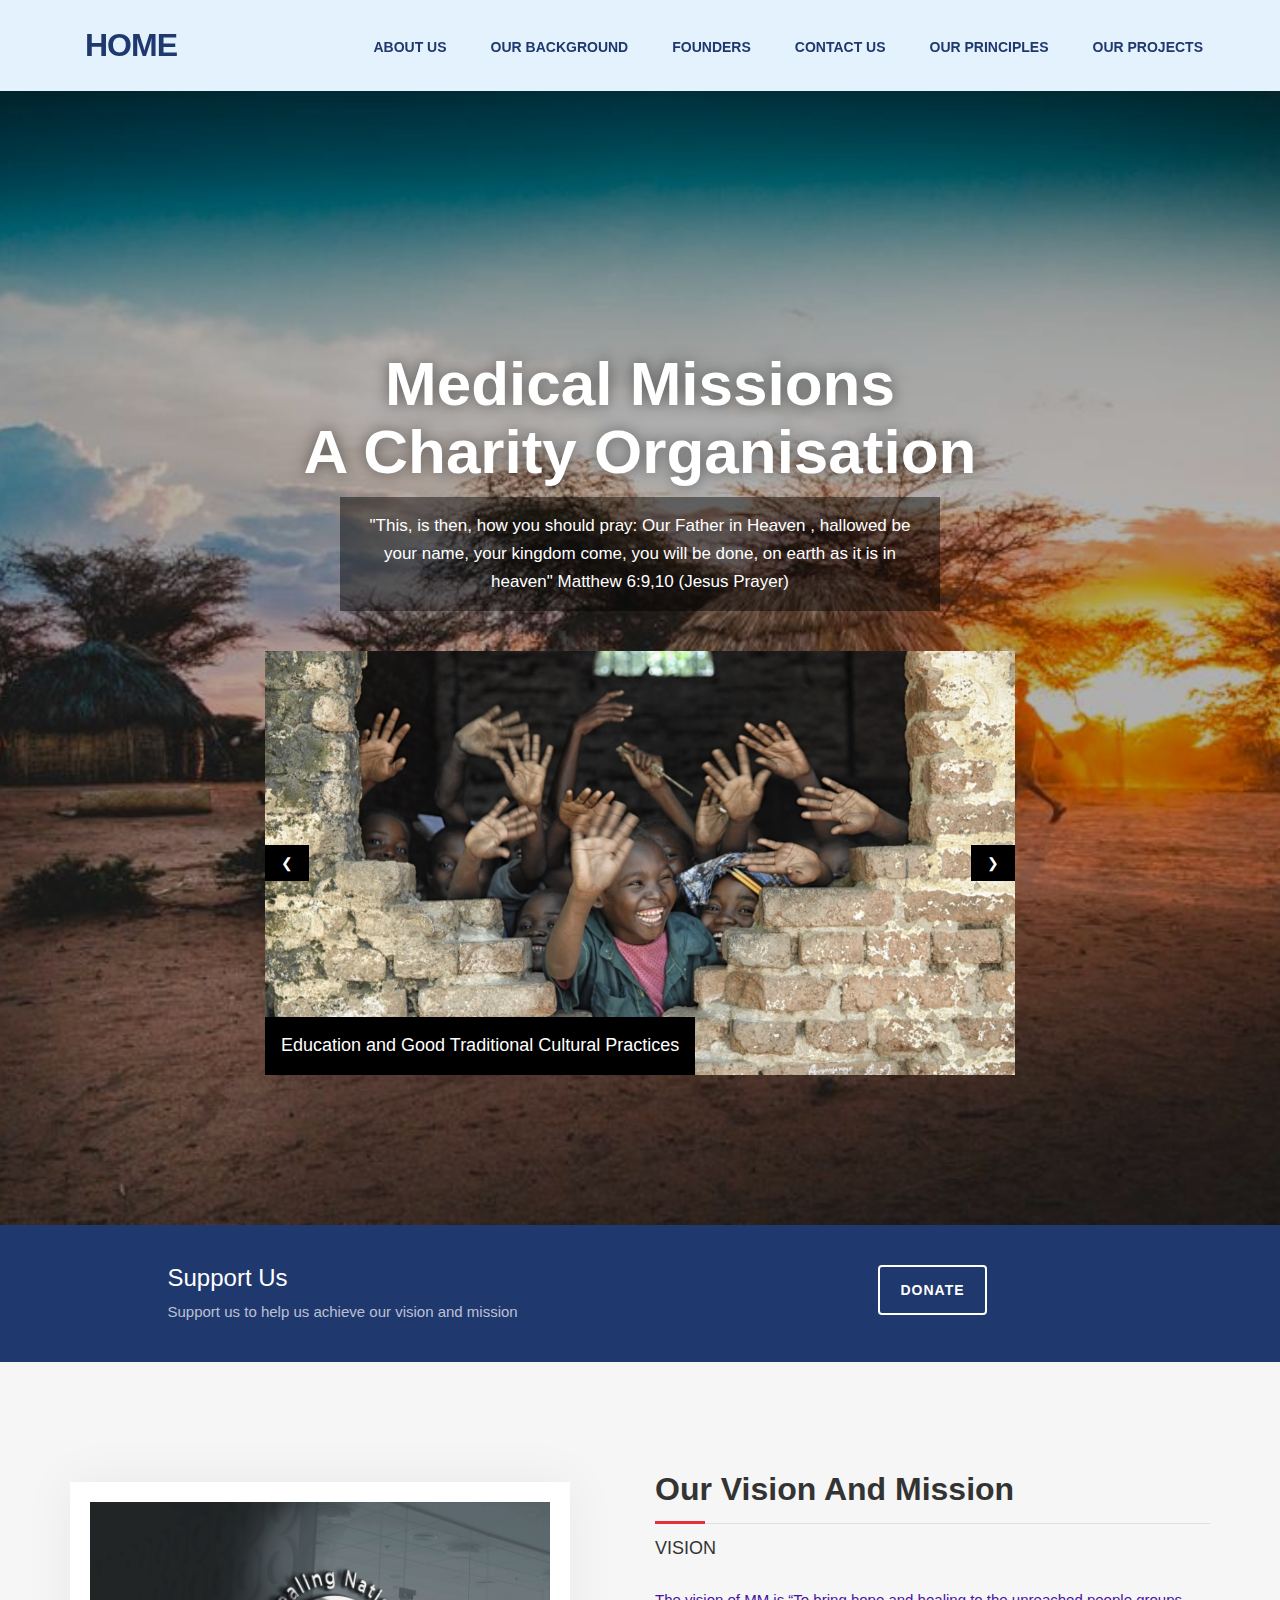
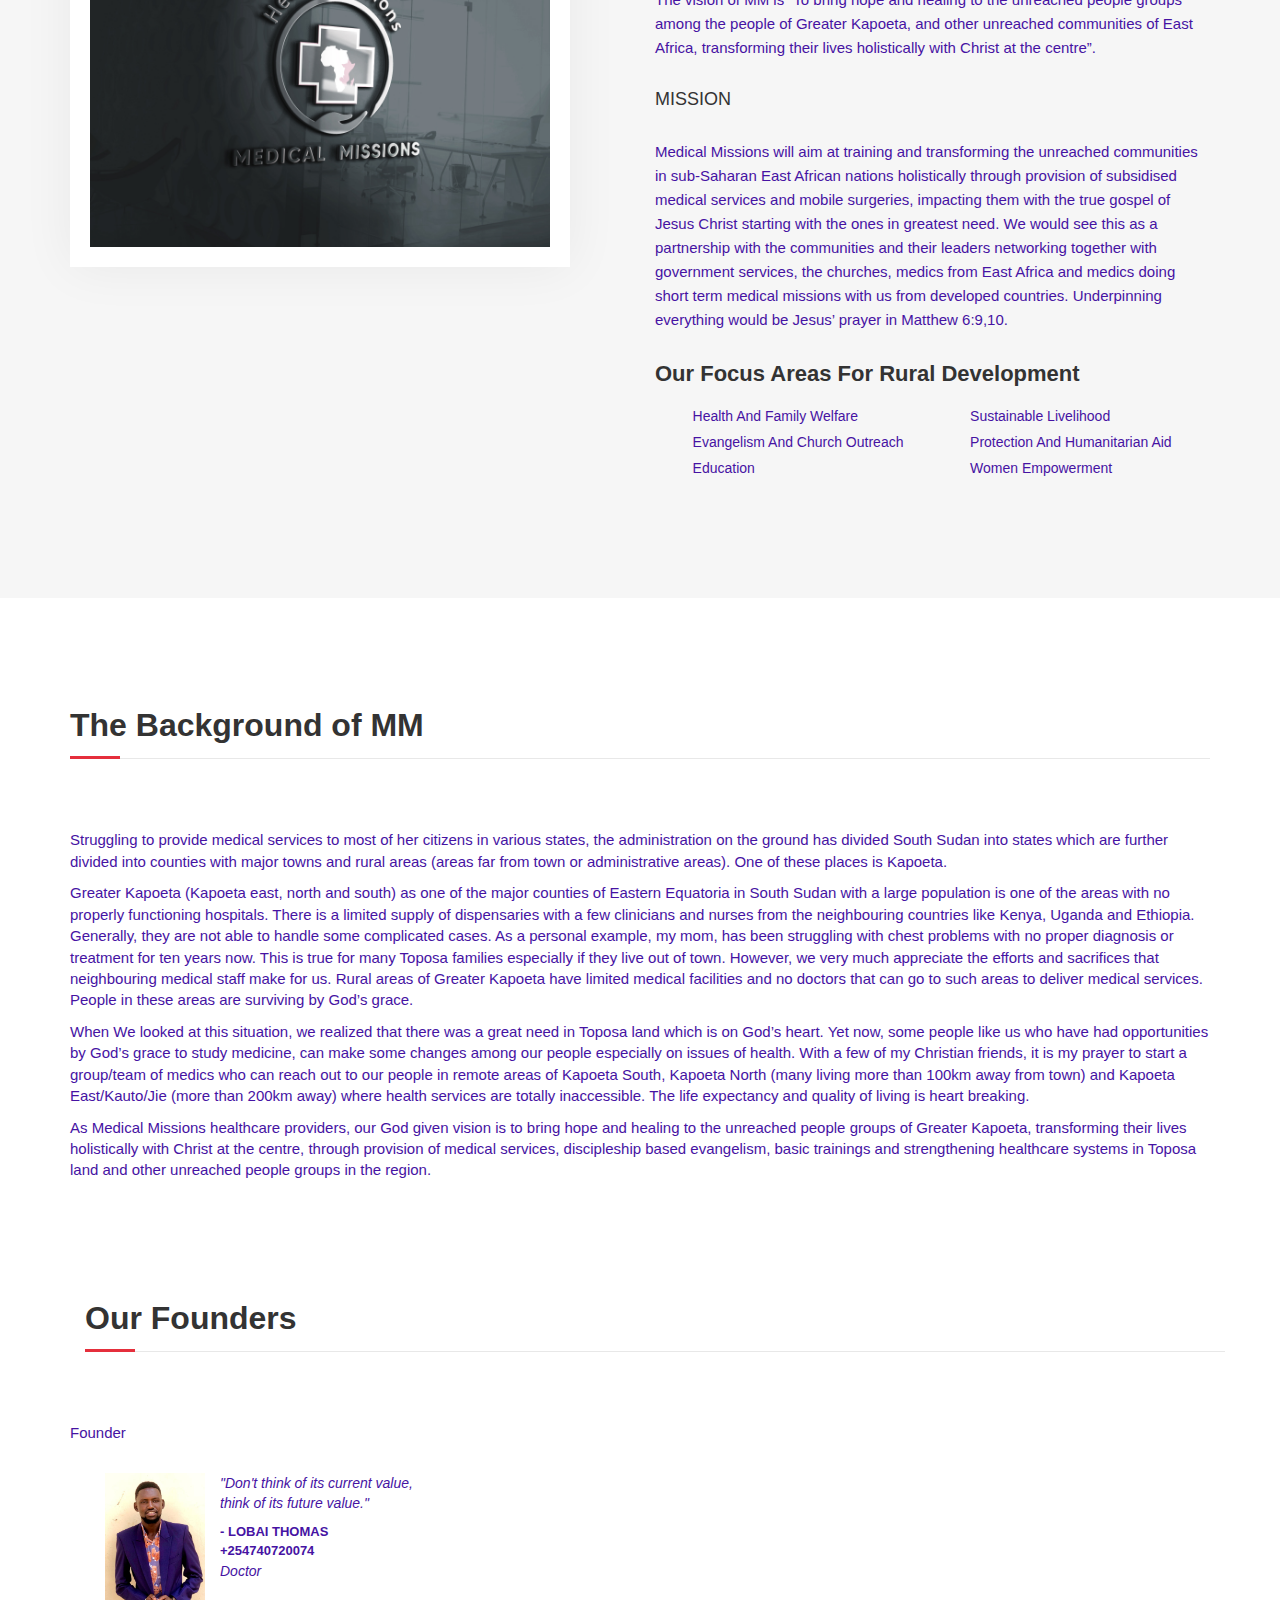
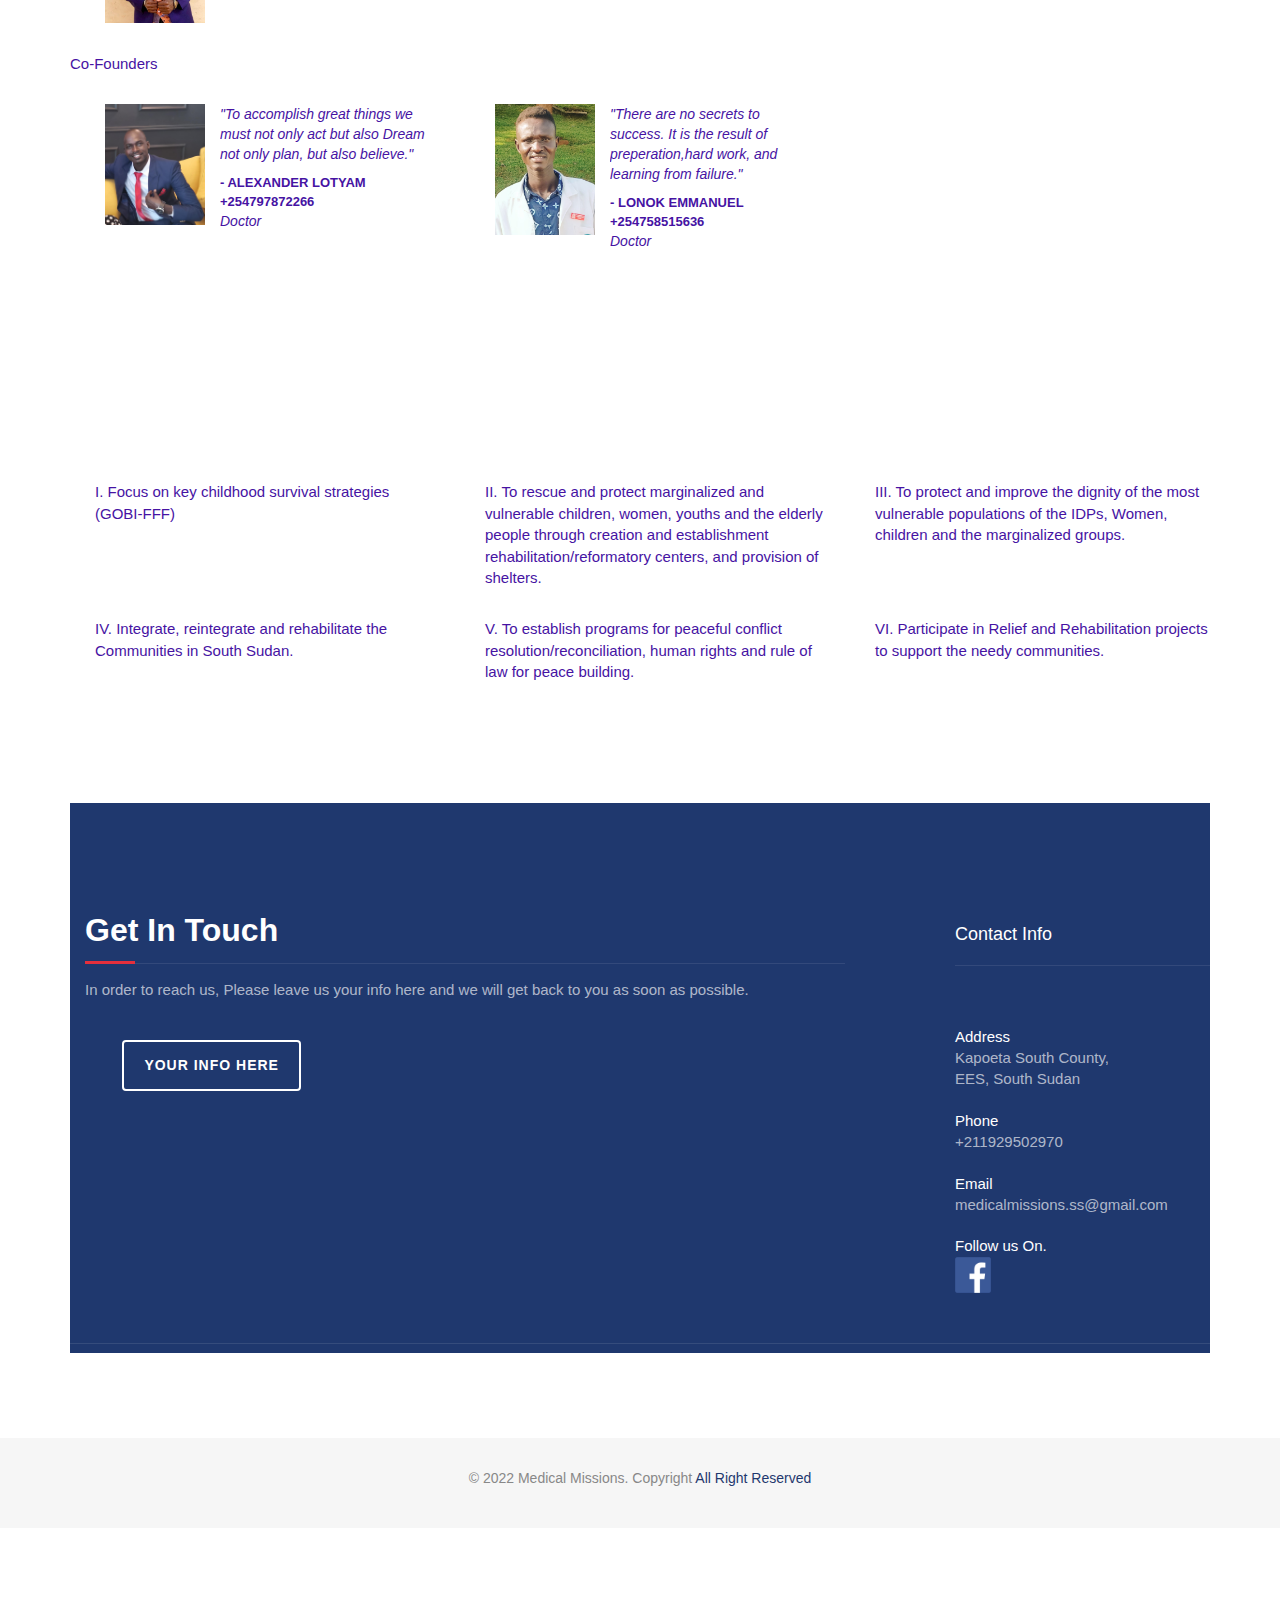
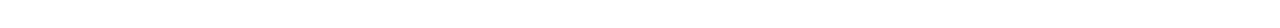
<file: index.html>
<!DOCTYPE html>
<html lang="en">
<head>
<meta charset="utf-8">
<meta name="viewport" content="width=device-width, initial-scale=1">
<link rel="stylesheet" href="https://www.w3schools.com/w3css/4/w3.css">
<title>Medical Missions</title>
<meta name="description" content="">
<meta name="author" content="">


<link rel="stylesheet" type="text/css"  href="css/bootstrap.css">
<link rel="stylesheet" type="text/css" href="css/style.css">

</head>
<body id="page-top" data-spy="scroll" data-target=".navbar-fixed-top">

<!-- Beginning of navbar Section -->
<nav id="menu" style="background-color: #e3f2fd;" class="navbar navbar-default navbar-fixed-top">
  <div class="container">

    <div class="navbar-header">
      <button type="button" class="navbar-toggle collapsed" data-toggle="collapse" data-target="#bs-example-navbar-collapse-1">
        <span class="sr-only">Toggle navigation</span>
         <span class="icon-bar"></span>
          <span class="icon-bar"></span>
           <span class="icon-bar"></span>
          </button>
            <a class="navbar-brand" href="#">


            </a>
      <a class="navbar-brand page-scroll" href="#page-top">Home
        </a>
    </div>

    <div class="collapse navbar-collapse" id="bs-example-navbar-collapse-1">
      <ul class="nav navbar-nav navbar-right">
        <li class="nav-item"><a href="#about" class="page-scroll">About Us</a></li>
        <li class="nav-item"><a href="#services" class="page-scroll">Our Background</a></li>
        <li class="nav-item"><a href="#testimonials" class="page-scroll">Founders</a></li>
        <li class="nav-item"><a href="#contact" class="page-scroll">Contact Us</a></li>
        <li class="nav-item"><a href="principles.html" class="page-scroll">Our Principles</a></li>
<li class="nav item-dropdown">
  <a href="#" class="page-scroll dropdown-toggle" data-toggle="dropdown">Our Projects</a>
  <ul class="dropdown-menu">
    <a href="health.html" class="dropdown-item">Health</a>
      <a href="education.html" class="dropdown-item">Education</a>
        <a href="evangelism.html" class="dropdown-item">Evangelism</a>
          <a href="agriculture.html" class="dropdown-item">Agriculture</a>
              <a href="humanitarian.html" class="dropdown-item">Humanitarian Aid</a>
                <a href="other.html" class="dropdown-item">Other Auxilary</a>


  </ul>


</li>
      </ul>
    </div>

  </div>
</nav>

<!-- end of navbar Section -->



<!-- Header -->
<header id="header">
  <div class="intro">
    <div class="overlay">
      <div class="container">
        <div class="row">
          <div class="col-md-8 col-md-offset-2 intro-text">




            <style>
            .mySlides {display:none;}
            </style>
            <body>

            <div class="w3-container">
              <h1>Medical Missions<br>
                A Charity Organisation</h1>
              <p>"This, is then, how you should pray: Our Father in Heaven , hallowed be your name, your kingdom come, you will be done, on earth as it is in heaven"  Matthew 6:9,10 (Jesus Prayer)</p>

            </div>

            <div class="w3-content w3-display-container">

            <div class="w3-display-container mySlides">
              <a href="education.html">  <img src="img/school.jpg" style="width:100%" height="100%"></a>
              <div class="w3-display-bottomleft w3-large w3-container w3-padding-16 w3-black">
                Education and Good Traditional Cultural Practices
              </div>
            </div>

            <div class="w3-display-container mySlides">
              <a href="health.html">  <img src="img/teaching.jpg" style="width:100% " ></a>
              <div class="w3-display-bottomright w3-large w3-container w3-padding-16 w3-black">
              Health And Family Welfare
              </div>
            </div>

            <div class="w3-display-container mySlides">
              <a href="agriculture.html"><img src="img/girls.jpeg" style="width:100%"></a>
              <div class="w3-display-topleft w3-large w3-container w3-padding-16 w3-black">
                Agriculture and Livelihood
              </div>
            </div>

            <div class="w3-display-container mySlides">
              <a href="humanitarian.html"><img src="img/jie.jpeg" style="width:100%"></a>
              <div class="w3-display-middle w3-large w3-container w3-padding-16 w3-black">
              Protection and Humanitarian Aid
              </div>
            </div>

            <div class="w3-display-container mySlides">
              <a href="evangelism.html"><img src="img/church.jpg" style="width:100%"></a>
              <div class="w3-display-middle w3-large w3-container w3-padding-16 w3-black">
              Evangelism and Church Outreach
              </div>
            </div>

            <div class="w3-display-container mySlides">
              <a href="other.html"><img src="img/hospital.jpg" style="width:100%"></a>
              <div class="w3-display-topright w3-large w3-container w3-padding-16 w3-black">
                Other Auxilary objectives
              </div>
            </div>

            <button class="w3-button w3-display-left w3-black" onclick="plusDivs(-1)">&#10094;</button>
            <button class="w3-button w3-display-right w3-black" onclick="plusDivs(1)">&#10095;</button>

            </div>

            <script>
            var slideIndex = 1;
            showDivs(slideIndex);

            function plusDivs(n) {
              showDivs(slideIndex += n);
            }

            function showDivs(n) {
              var i;
              var x = document.getElementsByClassName("mySlides");
              if (n > x.length) {slideIndex = 1}
              if (n < 1) {slideIndex = x.length}
              for (i = 0; i < x.length; i++) {
                 x[i].style.display = "none";
              }
              x[slideIndex-1].style.display = "block";
            }
            </script>
  </div>

        </div>

      </div>
    </div>
  </div>
</header>
<!-- Get Touch Section -->
<div id="get-touch">
  <div class="container">
    <div class="row">
      <div class="col-xs-12 col-md-6 col-md-offset-1">
        <h3>Support Us</h3>
        <p>Support us to help us achieve our vision and mission</p>
      </div>

      <!-- donation section empty for now -->
      <div class="col-xs-12 col-md-4 text-center"><a href="donation.html" class="btn btn-custom btn-lg page-scroll">
        Donate</a></div>
    </div>
  </div>
</div>

<!-- Projects Section -->
<div id="projects">
  <div class="container">
    <a href="medics/mmissions.html"></a>

  </div>

</div>


<!-- About us Section -->
<div id="about">
  <div class="container">
    <div class="row">
      <div class="col-xs-12 col-md-6"> <img src="img/mm-logo.jpg" class="img-responsive" alt=""> </div>
      <div class="col-xs-12 col-md-6">
        <div class="about-text">
          <h2>Our Vision And Mission</h2>
          <h4>VISION</h4>
          <p>The vision of MM is “To bring hope and healing to the unreached people groups among the people of Greater Kapoeta, and other unreached communities of East Africa, transforming their lives holistically with Christ at the centre”.</p>
          <h4>MISSION</h4>
          <p>Medical Missions will aim at training and transforming the unreached communities in sub-Saharan East African nations holistically through provision of subsidised medical services and mobile surgeries, impacting them with the true gospel of Jesus Christ starting with the ones in greatest need. We would see this as a partnership with the communities and their leaders networking together with government services, the churches, medics from East Africa and medics doing short term medical missions with us from developed countries. Underpinning everything would be Jesus’ prayer in Matthew 6:9,10.</p>
          <h3>Our Focus Areas For Rural Development</h3>
          <div class="list-style">
            <div class="col-lg-6 col-sm-6 col-xs-12">
              <ul>
                <li>Health And Family Welfare</li>
                <li>Evangelism And Church Outreach</li>
                <li>Education</li>

              </ul>
            </div>
            <div class="col-lg-6 col-sm-6 col-xs-12">
              <ul>
                <li>Sustainable Livelihood</li>
                <li>Protection And Humanitarian Aid</li>
                <li>Women Empowerment</li>
              </ul>
            </div>
          </div>
        </div>
      </div>
    </div>
  </div>
</div>
<!-- Our background Section -->
<div id="services">
  <div class="container">
    <div class="section-title">
      <h2>The Background of MM</h2>
    </div>
  <p>Struggling to provide medical services to most of her citizens in various states, the administration on the ground has divided South Sudan into states which are further divided into counties with major towns and rural areas (areas far from town or administrative areas). One of these places is Kapoeta.​</p>
  <p>Greater Kapoeta (Kapoeta east, north and south) as one of the major counties of Eastern Equatoria in South Sudan with a large population is one of the areas with no properly functioning hospitals. There is a limited supply of dispensaries with a few clinicians and nurses from the neighbouring countries like Kenya, Uganda and Ethiopia. Generally, they are not able to handle some complicated cases. As a personal example, my mom, has been struggling with chest problems with no proper diagnosis or treatment for ten years now. This is true for many Toposa families especially if they live out of town. However, we very much appreciate the efforts and sacrifices that neighbouring medical staff make for us. Rural areas of Greater Kapoeta have limited medical facilities and no doctors that can go to such areas to deliver medical services. People in these areas are surviving by God’s grace.</p>
  <p>When We looked at this situation, we realized that there was a great need in Toposa land which is on God’s heart. Yet now, some people like us who have had opportunities by God’s grace to study medicine, can make some changes among our people especially on issues of health. With a few of my Christian friends, it is my prayer to start a group/team of medics who can reach out to our people in remote areas of Kapoeta South, Kapoeta North (many living more than 100km away from town) and Kapoeta East/Kauto/Jie (more than 200km away) where health services are totally inaccessible. The life expectancy and quality of living is heart breaking.</p>
<p>As Medical Missions healthcare providers, our God given vision is to bring hope and healing to the unreached people groups of Greater Kapoeta, transforming their lives holistically with Christ at the centre, through provision of medical services, discipleship based evangelism, basic trainings and strengthening healthcare systems in Toposa land and other unreached people groups in the region.</p>


<!-- Founders Section -->
<div id="testimonials">
  <div class="container">
    <div class="section-title">
      <h2>Our Founders</h2>
    </div>
    <div class="row">
      <p>Founder</p>
      <div class="col-md-4">
        <div class="testimonial">
          <div class="testimonial-image"> <img src="img/founders/colado.jpeg" alt=""> </div>
          <div class="testimonial-content">
            <p>"Don't think of its current value, think of its future value."</p>
            <div class="testimonial-meta"> - Lobai Thomas +254740720074 </div>
            <p>Doctor</p>
          </div>
        </div>
      </div>



      <div class="row"> </div>
        <p></p> <br>
      <p>Co-Founders</p>

      <div class="col-md-4">
        <div class="testimonial">
          <div class="testimonial-image"> <img src="img/founders/lotyam.jpeg" alt=""> </div>
          <div class="testimonial-content">
            <p>"To accomplish great things we must not only act but also Dream not only plan,
               but also believe."</p>
            <div class="testimonial-meta"> - Alexander Lotyam +254797872266 </div>
            <p>Doctor</p>
          </div>
        </div>
      </div>
      <div class="col-md-4">
        <div class="testimonial">
          <div class="testimonial-image"> <img src="img/founders/emma.jpeg" alt=""> </div>
          <div class="testimonial-content">
            <p>"There are no secrets to success. It is the result of preperation,hard work,
               and learning from failure."</p>
            <div class="testimonial-meta"> - Lonok Emmanuel +254758515636</div>
            <p>Doctor</p>
          </div>
        </div>
      </div>

    </div>
  </div>
</div>






<!-- principles of mm Section -->


<div id="services">
  <div class="container">
    <div class="row">
      <div class="col-md-4">

        <div class="service-desc">
          <p>I. Focus on key childhood survival strategies (GOBI-FFF)</p>
          </div>
      </div>
      <div class="col-md-4">

        <div class="service-desc">
          <p>II. To rescue and protect marginalized and vulnerable children, women, youths and the elderly people through creation and establishment rehabilitation/reformatory centers, and provision of shelters.</p>
          </div>
      </div>
      <div class="col-md-4">

        <div class="service-desc">
        <p>III. To protect and improve the dignity of the most vulnerable populations of the IDPs, Women, children and the marginalized groups.</p>
        </div>
      </div>
    </div>
    <div class="row">
      <div class="col-md-4">

        <div class="service-desc">
          <p>IV. Integrate, reintegrate and rehabilitate the Communities in South Sudan.</p>
        </div>
      </div>
      <div class="col-md-4">

        <div class="service-desc">
          <p>V. To establish programs for peaceful conflict resolution/reconciliation, human rights and rule of law for peace building.</p>
        </div>
      </div>
      <div class="col-md-4">

        <div class="service-desc">
          <p>VI. Participate in Relief and Rehabilitation projects to support the needy communities.</p>
        </div>
      </div>
    </div>
  </div>
</div>




<!-- Contact Section -->
<div id="contact">
  <div class="container">
    <div class="col-md-8">
      <div class="row">
        <div class="section-title">
          <h2>Get In Touch</h2>
          <p>In order to reach us, Please leave us your info here and we will get back to you as soon as possible.</p>
          <div class="col-xs-12 col-md-4 text-center"><a href="contact.html" class="btn btn-custom btn-lg page-scroll">
            Your Info Here</a></div>

        </div>
        <form action="https://formspree.io/f/xzboaeog" method="POST" >
          <div class="row">


          </div>



        </form>
      </div>
    </div>
    <div class="col-md-3 col-md-offset-1 contact-info">
      <div class="contact-item">
        <h4>Contact Info</h4>
        <p><span>Address</span>Kapoeta South County,<br>
          EES, South Sudan</p>
      </div>
      <div class="contact-item">
        <p><span>Phone</span> +211929502970</p>
      </div>
      <div class="contact-item">
        <p><span>Email</span> medicalmissions.ss@gmail.com</p>
      </div>
<div class="contact-item">
  <p><span>Follow us On.</span>
    <a class="facebook-img" href="https://www.facebook.com/Medical-Missions-South-Sudan-111675758117480/">
      <img src="img/facebook.png" alt="">
    </a>
    </p>
</div>

      </div>

    </div>
    <div class="col-md-12">
      <div class="row">
        <div class="social">
          <ul>
            <li><a href="#"><i class="fa fa-facebook"></i></a></li>
            <li><a href="#"><i class="fa fa-twitter"></i></a></li>
            <li><a href="#"><i class="fa fa-google-plus"></i></a></li>
            <li><a href="#"><i class="fa fa-youtube"></i></a></li>
          </ul>
        </div>
      </div>
    </div>
  </div>
</div>
<!-- Footer Section -->
<div id="footer">
  <div class="container text-center">
    <p>&copy; 2022 Medical Missions. Copyright <a href="." rel="nofollow">All Right Reserved</a></p>
  </div>
</div>
<script type="text/javascript" src="js/jquery.1.11.1.js"></script>
<script type="text/javascript" src="js/bootstrap.js"></script>
<script type="text/javascript" src="js/SmoothScroll.js"></script>
<script type="text/javascript" src="js/nivo-lightbox.js"></script>
<script type="text/javascript" src="js/jqBootstrapValidation.js"></script>
<script type="text/javascript" src="js/contact_me.js"></script>
<script type="text/javascript" src="js/main.js"></script>
</body>
</html>
</file>
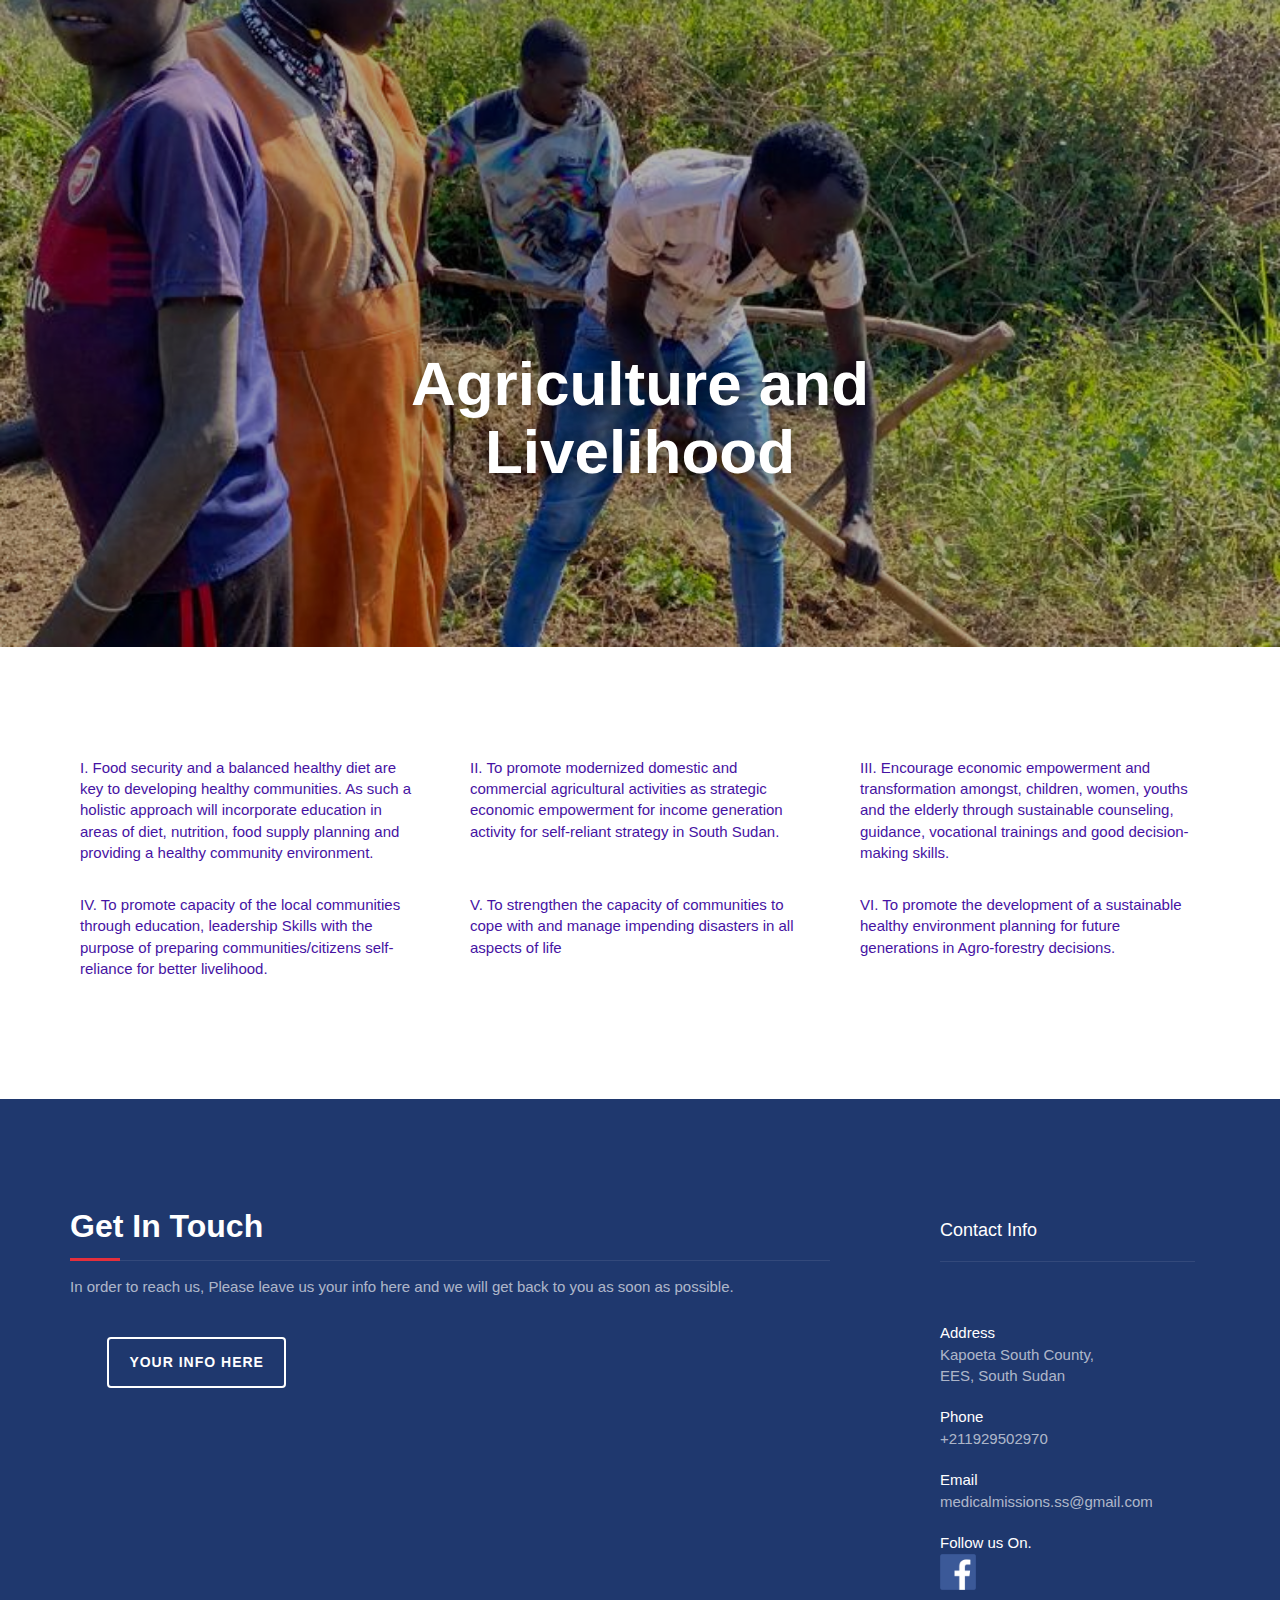
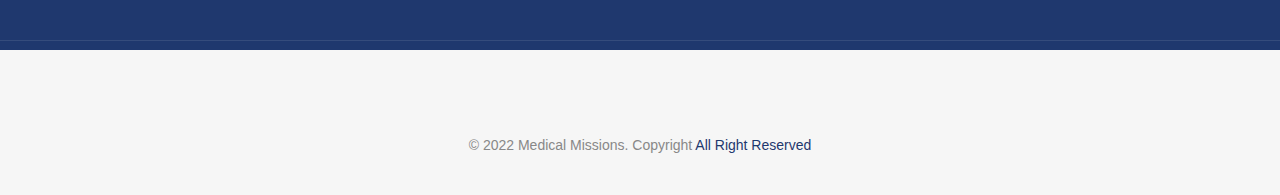
<file: agriculture.html>
<!DOCTYPE html>
<html lang="en">
<head>
<meta charset="utf-8">
<meta name="viewport" content="width=device-width, initial-scale=1">
<link rel="stylesheet" href="https://www.w3schools.com/w3css/4/w3.css">
<title>Medical Missions</title>
<meta name="description" content="">
<meta name="author" content="">


<link rel="stylesheet" type="text/css"  href="css/bootstrap.css">
<link rel="stylesheet" type="text/css" href="css/style.css">

</head>
<body id="page-top" data-spy="scroll" data-target=".navbar-fixed-top">

<!-- Beginning of navbar Section -->

<!-- end of navba Section -->



<!-- Header -->
<header id="header">
  <div class="intro4">
    <div class="overlay">
      <div class="container">
        <div class="row">
          <div class="col-md-8 col-md-offset-2 intro-text">

            <style>
            .mySlides {display:none;}
            </style>
            <body>

            <div class="w3-container">
              <h1>Agriculture and<br>
                Livelihood</h1>
            </div>
        </div>

      </div>
    </div>
  </div>
</header>
<div id="services">
  <div class="container">
    <div class="row">
      <div class="col-md-4">

        <div class="service-desc">
          <p>I. Food security and a balanced healthy diet are key to developing healthy communities. As such a holistic approach will incorporate education in areas of diet, nutrition, food supply planning and providing a healthy community environment.</p>
          </div>
      </div>
      <div class="col-md-4">

        <div class="service-desc">
          <p>II. To promote modernized domestic and commercial agricultural activities as strategic economic empowerment for income generation activity for self-reliant strategy in South Sudan.</p>
          </div>
      </div>
      <div class="col-md-4">

        <div class="service-desc">
        <p>III. Encourage economic empowerment and transformation amongst, children, women, youths and the elderly through sustainable counseling, guidance, vocational trainings and good decision-making skills.</p>
        </div>
      </div>
    </div>
    <div class="row">
      <div class="col-md-4">

        <div class="service-desc">
          <p>IV. To promote capacity of the local communities  through education, leadership Skills with the purpose of preparing communities/citizens self-reliance for better livelihood.</p>
        </div>
      </div>
      <div class="col-md-4">

        <div class="service-desc">
          <p>V. To strengthen the capacity of communities to cope with and manage impending disasters in all aspects of life</p>
        </div>
      </div>
      <div class="col-md-4">

        <div class="service-desc">
          <p>VI. To promote the development of a sustainable healthy environment planning for future generations in Agro-forestry decisions.</p>
        </div>
      </div>
    </div>
  </div>
</div>

<!-- Contact Section -->

<div id="contact">
  <div class="container">
    <div class="col-md-8">
      <div class="row">
        <div class="section-title">
          <h2>Get In Touch</h2>
          <p>In order to reach us, Please leave us your info here and we will get back to you as soon as possible.</p>
          <div class="col-xs-12 col-md-4 text-center"><a href="contact.html" class="btn btn-custom btn-lg page-scroll">
            Your Info Here</a></div>
        </div>
      </div>
    </div>
    <div class="col-md-3 col-md-offset-1 contact-info">
      <div class="contact-item">
        <h4>Contact Info</h4>
        <p><span>Address</span>Kapoeta South County,<br>
          EES, South Sudan</p>
      </div>
      <div class="contact-item">
        <p><span>Phone</span> +211929502970</p>
      </div>
      <div class="contact-item">
        <p><span>Email</span> medicalmissions.ss@gmail.com</p>
      </div>
<div class="contact-item">
  <p><span>Follow us On.</span>
    <a class="facebook-img" href="https://www.facebook.com/Medical-Missions-South-Sudan-111675758117480/">
      <img src="img/facebook.png" alt="">
    </a>
    </p>
</div>
      </div>
    </div>


    <div class="col-md-12">
      <div class="row">
        <div class="social">
          <ul>
            <li><a href="#"><i class="fa fa-facebook"></i></a></li>
            <li><a href="#"><i class="fa fa-twitter"></i></a></li>
            <li><a href="#"><i class="fa fa-google-plus"></i></a></li>
            <li><a href="#"><i class="fa fa-youtube"></i></a></li>
          </ul>
        </div>
      </div>
    </div>
  </div>
<div id="footer">
  <div class="container text-center">
    <p>&copy; 2022 Medical Missions. Copyright <a href="." rel="nofollow">All Right Reserved</a></p>
  </div>
</div>

<script type="text/javascript" src="js/jquery.1.11.1.js"></script>
<script type="text/javascript" src="js/bootstrap.js"></script>
<script type="text/javascript" src="js/SmoothScroll.js"></script>
<script type="text/javascript" src="js/nivo-lightbox.js"></script>
<script type="text/javascript" src="js/jqBootstrapValidation.js"></script>
<script type="text/javascript" src="js/contact_me.js"></script>
<script type="text/javascript" src="js/main.js"></script>
</body>
</html>
</file>
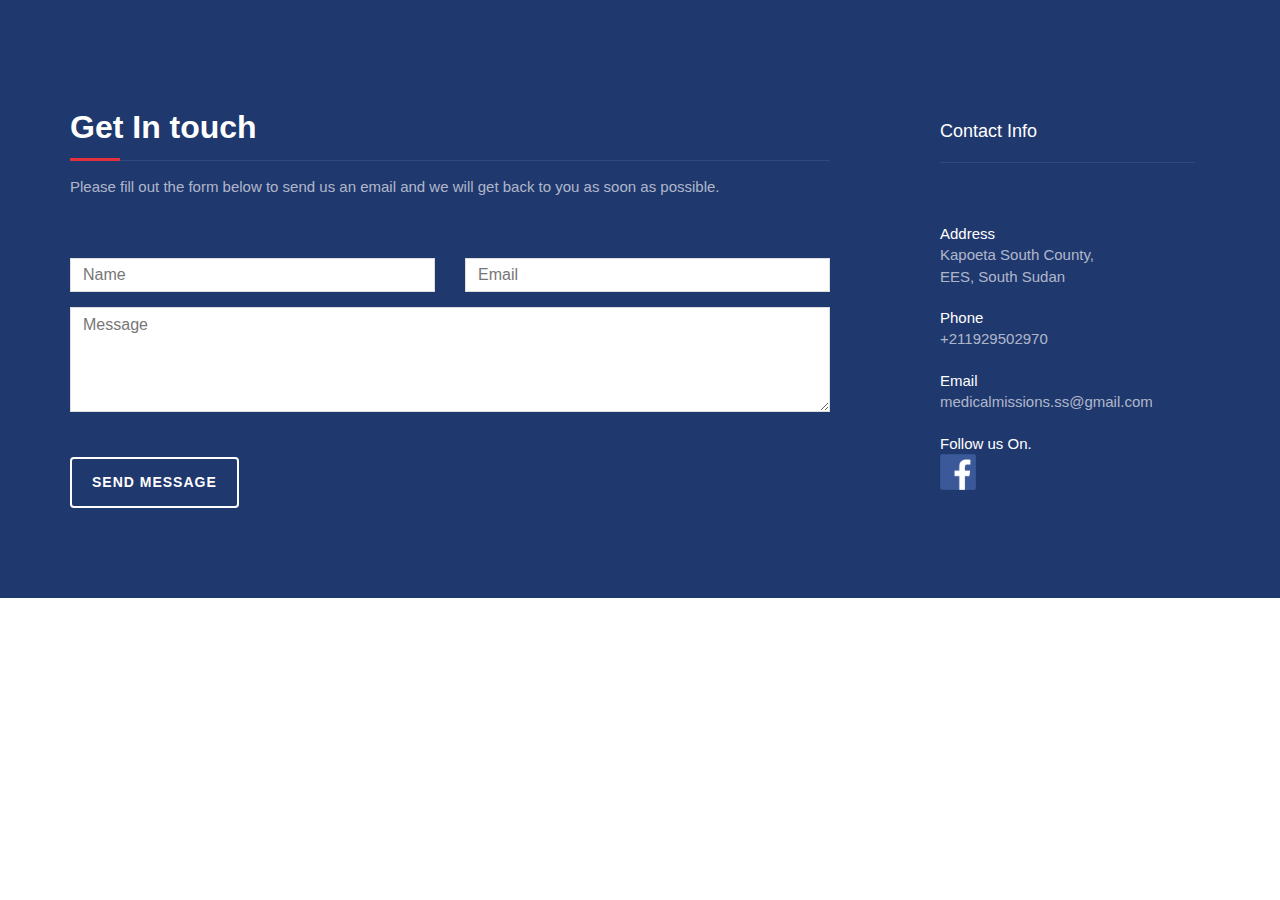
<file: contact.html>
<!DOCTYPE html>
<html lang="en">
<head>
<meta charset="utf-8">
<meta name="viewport" content="width=device-width, initial-scale=1">
<link rel="stylesheet" href="https://www.w3schools.com/w3css/4/w3.css">
<title>Medical Missions</title>
<meta name="description" content="">
<meta name="author" content="">


<link rel="stylesheet" type="text/css"  href="css/bootstrap.css">
<link rel="stylesheet" type="text/css" href="css/style.css">

<body>


<div id="contact">
  <div class="container">
    <div class="col-md-8">
      <div class="row">
        <div class="section-title">
          <h2> Get In touch</h2>
          <p>Please fill out the form below to send us an email and we will get back to you as soon as possible.</p>
        </div>
        <form action="https://formspree.io/f/xzboaeog" method="POST" >
          <div class="row">
            <div class="col-md-6">
              <div class="form-group">
                <input type="text" id="name" name="name" class="form-control" placeholder="Name" required="required">
                <p class="help-block text-danger"></p>
              </div>
            </div>
            <div class="col-md-6">
              <div class="form-group">
                <input type="email" id="email" name="email"  class="form-control" placeholder="Email" required="required">
                <p class="help-block text-danger"></p>
              </div>
            </div>
          </div>
          <div class="form-group">
            <textarea name="message" id="message" name="message"  class="form-control" rows="4" placeholder="Message" required></textarea>
            <p class="help-block text-danger"></p>
          </div>
          <div id="success"></div>
          <button type="submit" class="btn btn-custom btn-lg">Send Message</button>
        </form>
      </div>
    </div>
    <div class="col-md-3 col-md-offset-1 contact-info">
      <div class="contact-item">
        <h4>Contact Info</h4>
        <p><span>Address</span>Kapoeta South County,<br>
          EES, South Sudan</p>
      </div>
      <div class="contact-item">
        <p><span>Phone</span> +211929502970</p>
      </div>
      <div class="contact-item">
        <p><span>Email</span> medicalmissions.ss@gmail.com</p>
      </div>
<div class="contact-item">
  <p><span>Follow us On.</span>
    <a class="facebook-img" href="https://www.facebook.com/Medical-Missions-South-Sudan-111675758117480/">
      <img src="img/facebook.png" alt="">
    </a>
    </p>
</div>
</body>
</file>
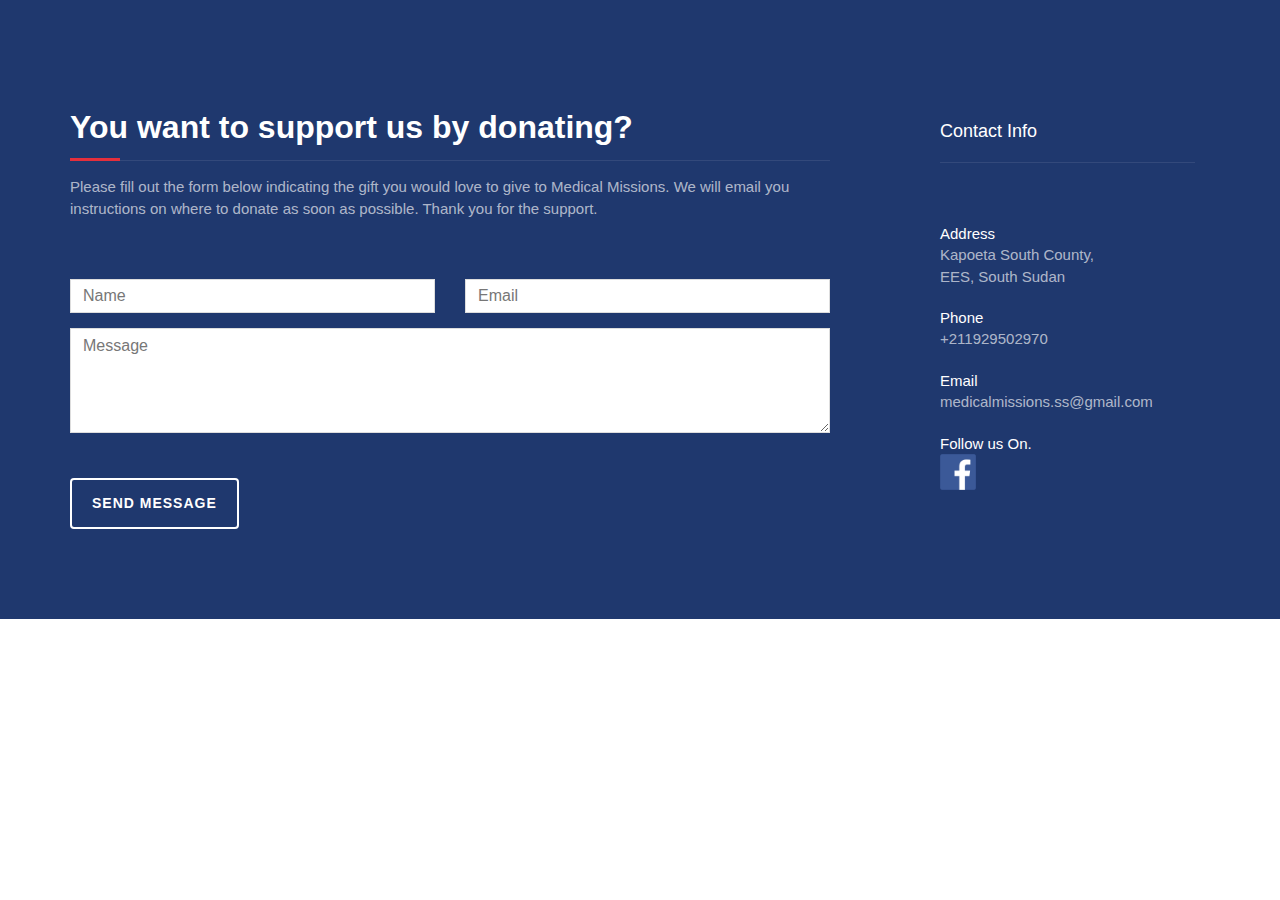
<file: donation.html>
<!DOCTYPE html>
<html lang="en">
<head>
<meta charset="utf-8">
<meta name="viewport" content="width=device-width, initial-scale=1">
<link rel="stylesheet" href="https://www.w3schools.com/w3css/4/w3.css">
<title>Medical Missions</title>
<meta name="description" content="">
<meta name="author" content="">


<link rel="stylesheet" type="text/css"  href="css/bootstrap.css">
<link rel="stylesheet" type="text/css" href="css/style.css">

<body>


<div id="contact">
  <div class="container">
    <div class="col-md-8">
      <div class="row">
        <div class="section-title">
          <h2>You want to support us by donating?</h2>
        <p>Please fill out the form below indicating the gift you would love to give to Medical Missions. We will email you instructions on where to donate as soon as possible. Thank you for the support.</p>
        </div>
        <form action="https://formspree.io/f/xzboaeog" method="POST" >
          <div class="row">
            <div class="col-md-6">
              <div class="form-group">
                <input type="text" id="name" name="name" class="form-control" placeholder="Name" required="required">
                <p class="help-block text-danger"></p>
              </div>
            </div>
            <div class="col-md-6">
              <div class="form-group">
                <input type="email" id="email" name="email"  class="form-control" placeholder="Email" required="required">
                <p class="help-block text-danger"></p>
              </div>
            </div>
          </div>
          <div class="form-group">
            <textarea name="message" id="message" name="message"  class="form-control" rows="4" placeholder="Message" required></textarea>
            <p class="help-block text-danger"></p>
          </div>
          <div id="success"></div>
          <button type="submit" class="btn btn-custom btn-lg">Send Message</button>
        </form>
      </div>
    </div>
    <div class="col-md-3 col-md-offset-1 contact-info">
      <div class="contact-item">
        <h4>Contact Info</h4>
        <p><span>Address</span>Kapoeta South County,<br>
          EES, South Sudan</p>
      </div>
      <div class="contact-item">
        <p><span>Phone</span> +211929502970</p>
      </div>
      <div class="contact-item">
        <p><span>Email</span> medicalmissions.ss@gmail.com</p>
      </div>
<div class="contact-item">
  <p><span>Follow us On.</span>
    <a class="facebook-img" href="https://www.facebook.com/Medical-Missions-South-Sudan-111675758117480/">
      <img src="img/facebook.png" alt="">
    </a>
    </p>
</div>
</body>
</file>
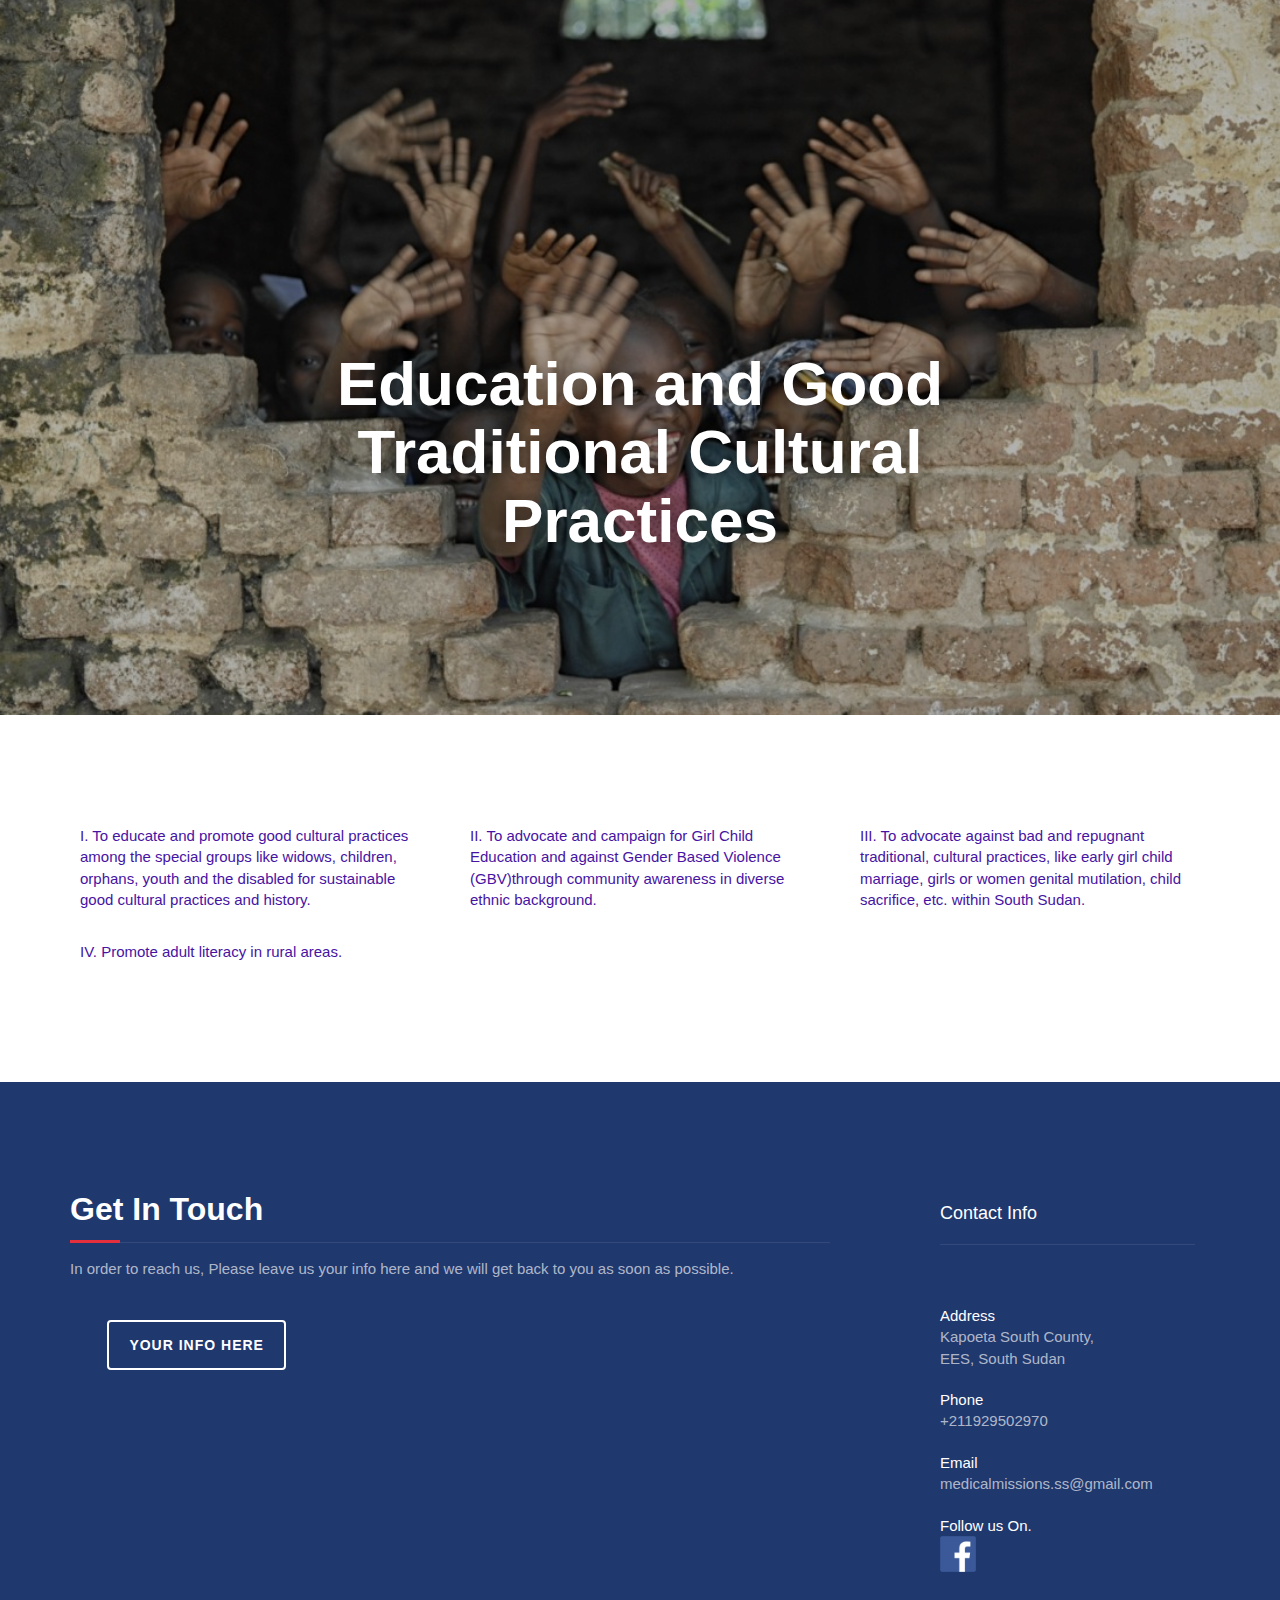
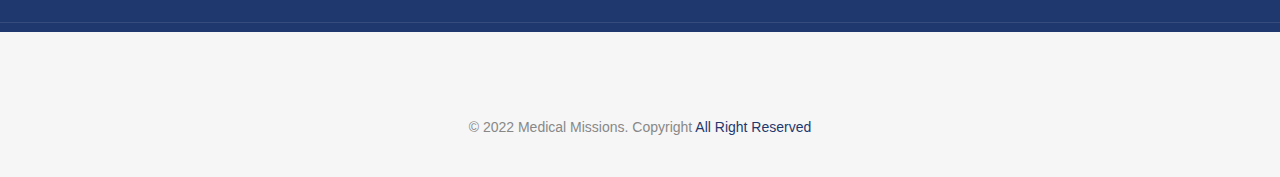
<file: education.html>
<!DOCTYPE html>
<html lang="en">
<head>
<meta charset="utf-8">
<meta name="viewport" content="width=device-width, initial-scale=1">
<link rel="stylesheet" href="https://www.w3schools.com/w3css/4/w3.css">
<title>Medical Missions</title>
<meta name="description" content="">
<meta name="author" content="">


<link rel="stylesheet" type="text/css"  href="css/bootstrap.css">
<link rel="stylesheet" type="text/css" href="css/style.css">

</head>
<body id="page-top" data-spy="scroll" data-target=".navbar-fixed-top">

<!-- Beginning of navbar Section -->

<!-- end of navba Section -->



<!-- Header -->
<header id="header">
  <div class="intro3">
    <div class="overlay">
      <div class="container">
        <div class="row">
          <div class="col-md-8 col-md-offset-2 intro-text">

            <style>
            .mySlides {display:none;}
            </style>
            <body>

            <div class="w3-container">
              <h1>Education and Good<br>
                Traditional Cultural Practices</h1>
            </div>
        </div>

      </div>
    </div>
  </div>
</header>
<div id="services">
  <div class="container">
    <div class="row">

      <div class="col-md-4">

        <div class="service-desc">
          <p>I. To educate and promote good cultural practices among the special groups like widows, children, orphans, youth and the disabled for sustainable good cultural practices and history.</p>
          </div>
      </div>
      <div class="col-md-4">

        <div class="service-desc">
          <p>II. To advocate and campaign for Girl Child Education and against Gender Based Violence (GBV)through community awareness in diverse ethnic background.</p>
          </div>
      </div>
      <div class="col-md-4">

        <div class="service-desc">
        <p>III. To advocate against bad and repugnant traditional, cultural practices, like early girl child marriage, girls or women genital mutilation, child sacrifice, etc. within South Sudan.</p>
        </div>
      </div>
      <div class="col-md-4">

        <div class="service-desc">
        <p>IV. Promote adult literacy in rural areas.</p>
        </div>
      </div>
    </div>

  </div>
</div>

<!-- Contact Section -->

<div id="contact">
  <div class="container">
    <div class="col-md-8">
      <div class="row">
        <div class="section-title">
          <h2>Get In Touch</h2>
          <p>In order to reach us, Please leave us your info here and we will get back to you as soon as possible.</p>
          <div class="col-xs-12 col-md-4 text-center"><a href="contact.html" class="btn btn-custom btn-lg page-scroll">
            Your Info Here</a></div>
        </div>
      </div>
    </div>
    <div class="col-md-3 col-md-offset-1 contact-info">
      <div class="contact-item">
        <h4>Contact Info</h4>
        <p><span>Address</span>Kapoeta South County,<br>
          EES, South Sudan</p>
      </div>
      <div class="contact-item">
        <p><span>Phone</span> +211929502970</p>
      </div>
      <div class="contact-item">
        <p><span>Email</span> medicalmissions.ss@gmail.com</p>
      </div>
<div class="contact-item">
  <p><span>Follow us On.</span>
    <a class="facebook-img" href="https://www.facebook.com/Medical-Missions-South-Sudan-111675758117480/">
      <img src="img/facebook.png" alt="">
    </a>
    </p>
</div>
      </div>
    </div>


    <div class="col-md-12">
      <div class="row">
        <div class="social">
          <ul>
            <li><a href="#"><i class="fa fa-facebook"></i></a></li>
            <li><a href="#"><i class="fa fa-twitter"></i></a></li>
            <li><a href="#"><i class="fa fa-google-plus"></i></a></li>
            <li><a href="#"><i class="fa fa-youtube"></i></a></li>
          </ul>
        </div>
      </div>
    </div>
  </div>
<div id="footer">
  <div class="container text-center">
    <p>&copy; 2022 Medical Missions. Copyright <a href="." rel="nofollow">All Right Reserved</a></p>
  </div>
</div>

<script type="text/javascript" src="js/jquery.1.11.1.js"></script>
<script type="text/javascript" src="js/bootstrap.js"></script>
<script type="text/javascript" src="js/SmoothScroll.js"></script>
<script type="text/javascript" src="js/nivo-lightbox.js"></script>
<script type="text/javascript" src="js/jqBootstrapValidation.js"></script>
<script type="text/javascript" src="js/contact_me.js"></script>
<script type="text/javascript" src="js/main.js"></script>
</body>
</html>
</file>
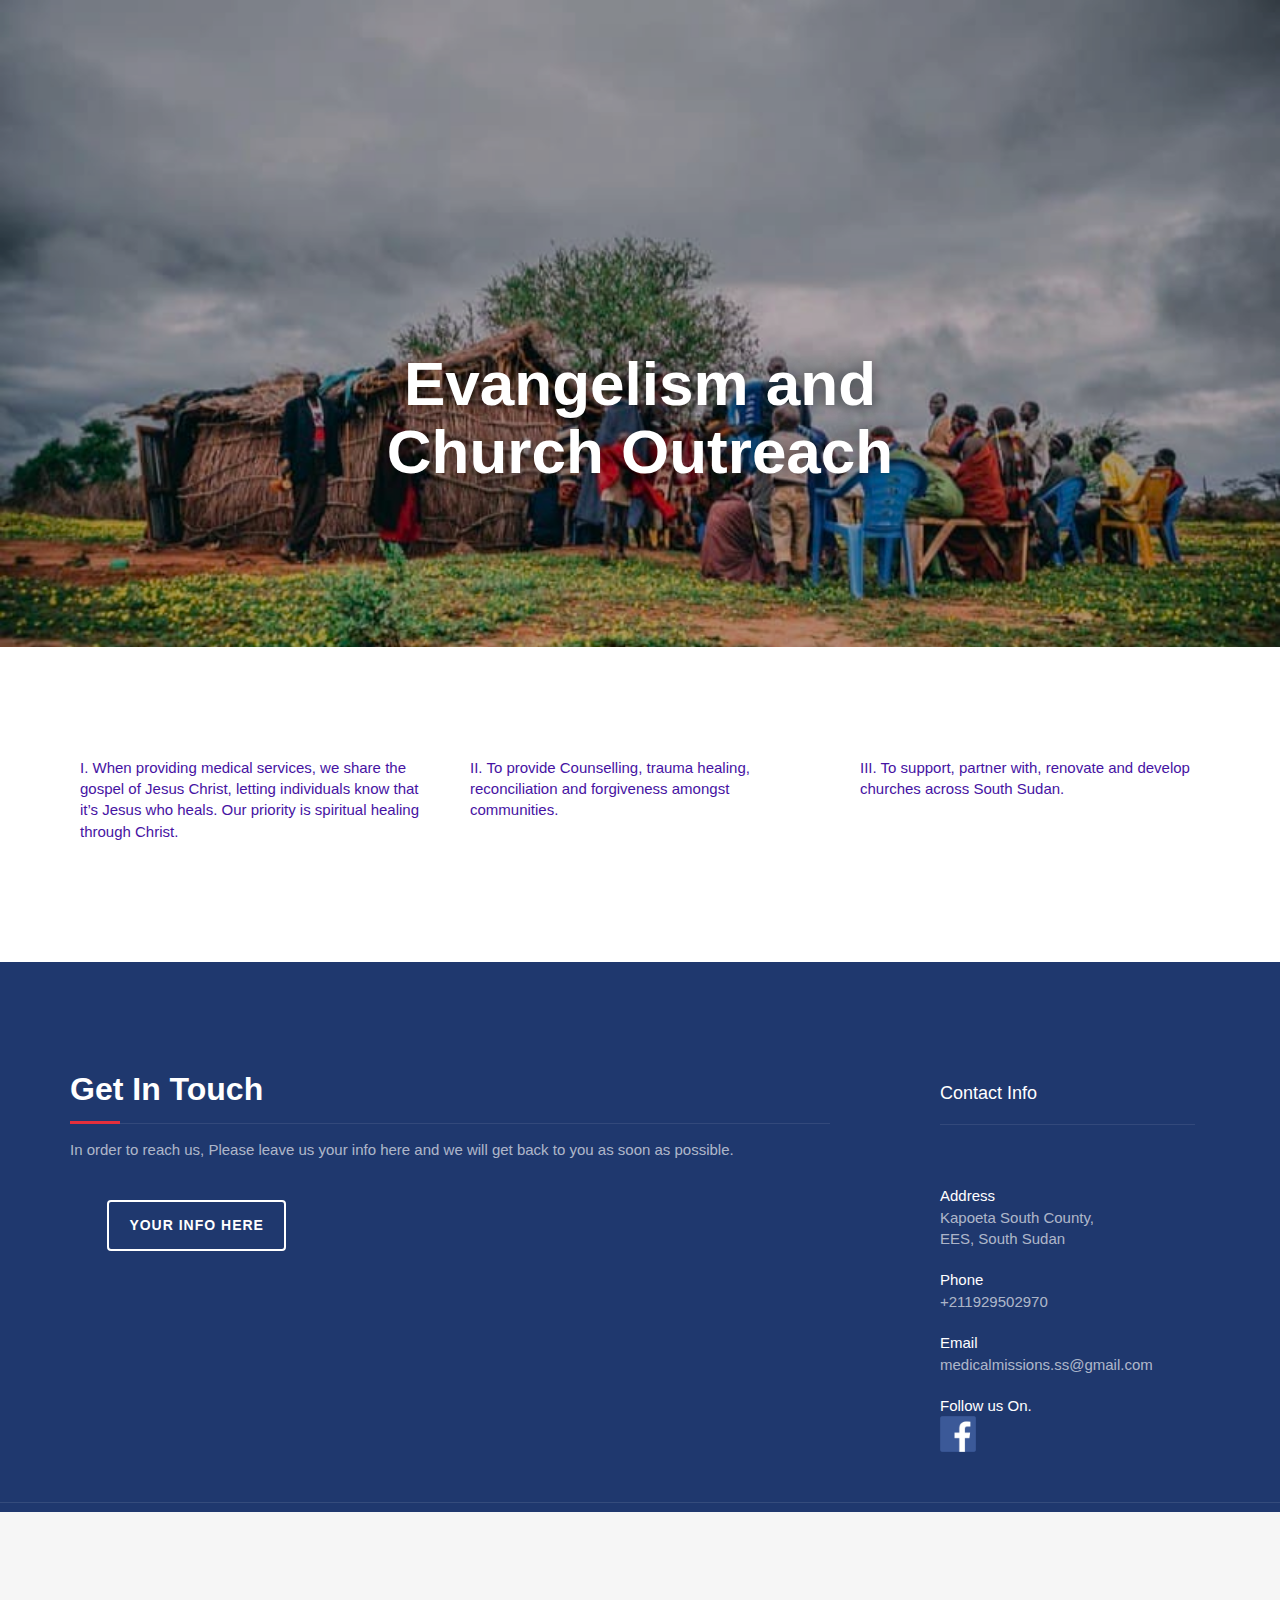
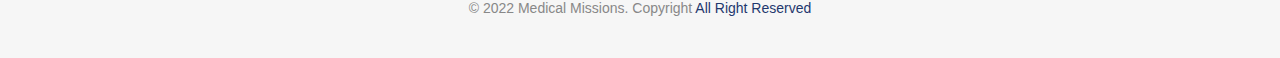
<file: evangelism.html>
<!DOCTYPE html>
<html lang="en">
<head>
<meta charset="utf-8">
<meta name="viewport" content="width=device-width, initial-scale=1">
<link rel="stylesheet" href="https://www.w3schools.com/w3css/4/w3.css">
<title>Medical Missions</title>
<meta name="description" content="">
<meta name="author" content="">


<link rel="stylesheet" type="text/css"  href="css/bootstrap.css">
<link rel="stylesheet" type="text/css" href="css/style.css">

</head>
<body id="page-top" data-spy="scroll" data-target=".navbar-fixed-top">

<!-- Beginning of navbar Section -->

<!-- end of navba Section -->



<!-- Header -->
<header id="header">
  <div class="intro2">
    <div class="overlay">
      <div class="container">
        <div class="row">
          <div class="col-md-8 col-md-offset-2 intro-text">

            <style>
            .mySlides {display:none;}
            </style>
            <body>

            <div class="w3-container">
              <h1>Evangelism and<br>
                Church Outreach</h1>
            </div>
        </div>

      </div>
    </div>
  </div>
</header>
<div id="services">
  <div class="container">
    <div class="row">
      <div class="col-md-4">

        <div class="service-desc">
          <p>I. When providing medical services, we share the gospel of Jesus Christ, letting individuals know that it’s Jesus who heals. Our priority is spiritual healing through Christ.</p>
          </div>
      </div>
      <div class="col-md-4">

        <div class="service-desc">
          <p>II. To provide Counselling, trauma healing, reconciliation and forgiveness amongst communities.</p>
          </div>
      </div>
      <div class="col-md-4">

        <div class="service-desc">
        <p>III. To support, partner with, renovate and develop churches across South Sudan.</p>
        </div>
      </div>
    </div>

  </div>
</div>

<!-- Contact Section -->

<div id="contact">
  <div class="container">
    <div class="col-md-8">
      <div class="row">
        <div class="section-title">
          <h2>Get In Touch</h2>
          <p>In order to reach us, Please leave us your info here and we will get back to you as soon as possible.</p>
          <div class="col-xs-12 col-md-4 text-center"><a href="contact.html" class="btn btn-custom btn-lg page-scroll">
            Your Info Here</a></div>
        </div>
      </div>
    </div>
    <div class="col-md-3 col-md-offset-1 contact-info">
      <div class="contact-item">
        <h4>Contact Info</h4>
        <p><span>Address</span>Kapoeta South County,<br>
          EES, South Sudan</p>
      </div>
      <div class="contact-item">
        <p><span>Phone</span> +211929502970</p>
      </div>
      <div class="contact-item">
        <p><span>Email</span> medicalmissions.ss@gmail.com</p>
      </div>
<div class="contact-item">
  <p><span>Follow us On.</span>
    <a class="facebook-img" href="https://www.facebook.com/Medical-Missions-South-Sudan-111675758117480/">
      <img src="img/facebook.png" alt="">
    </a>
    </p>
</div>
      </div>
    </div>


    <div class="col-md-12">
      <div class="row">
        <div class="social">
          <ul>
            <li><a href="#"><i class="fa fa-facebook"></i></a></li>
            <li><a href="#"><i class="fa fa-twitter"></i></a></li>
            <li><a href="#"><i class="fa fa-google-plus"></i></a></li>
            <li><a href="#"><i class="fa fa-youtube"></i></a></li>
          </ul>
        </div>
      </div>
    </div>
  </div>
<div id="footer">
  <div class="container text-center">
    <p>&copy; 2022 Medical Missions. Copyright <a href="." rel="nofollow">All Right Reserved</a></p>
  </div>
</div>

<script type="text/javascript" src="js/jquery.1.11.1.js"></script>
<script type="text/javascript" src="js/bootstrap.js"></script>
<script type="text/javascript" src="js/SmoothScroll.js"></script>
<script type="text/javascript" src="js/nivo-lightbox.js"></script>
<script type="text/javascript" src="js/jqBootstrapValidation.js"></script>
<script type="text/javascript" src="js/contact_me.js"></script>
<script type="text/javascript" src="js/main.js"></script>
</body>
</html>
</file>
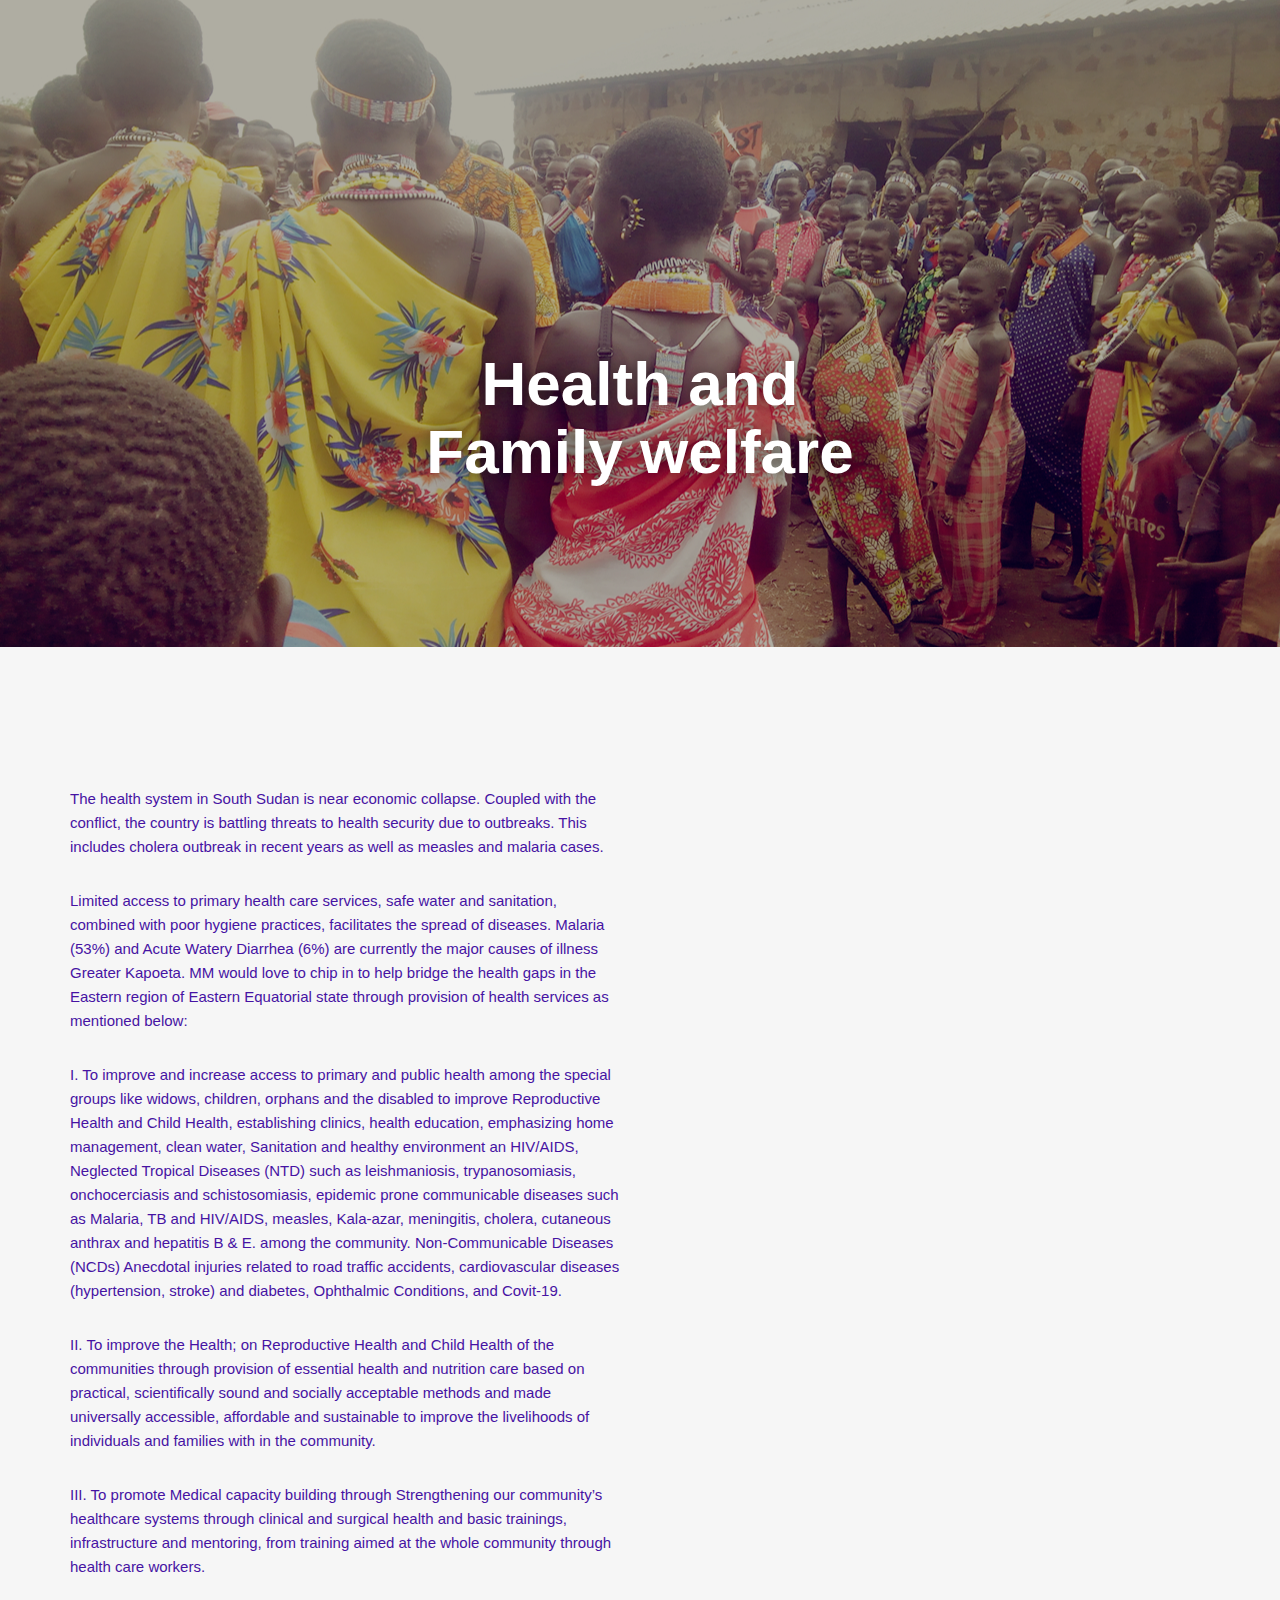
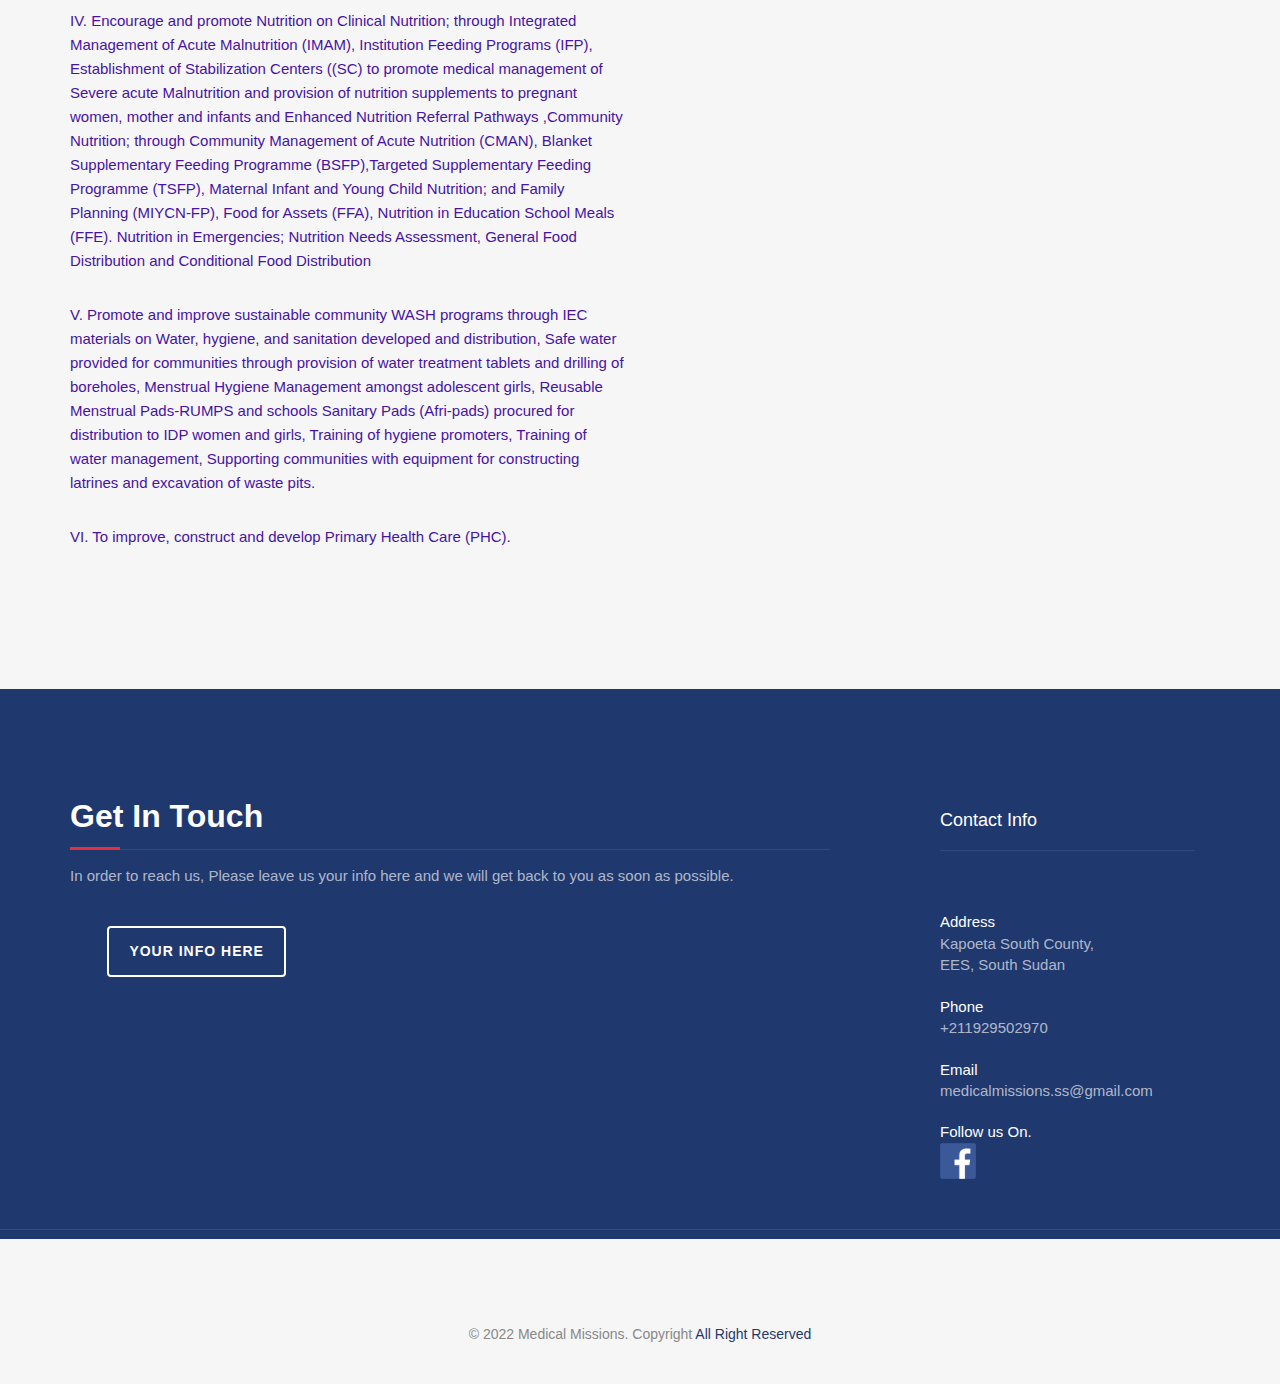
<file: health.html>
<!DOCTYPE html>
  <html lang="en">
  <head>
  <meta charset="utf-8">
  <meta name="viewport" content="width=device-width, initial-scale=1">
  <link rel="stylesheet" href="https://www.w3schools.com/w3css/4/w3.css">
  <title>Medical Missions</title>
  <meta name="description" content="">
  <meta name="author" content="">


  <link rel="stylesheet" type="text/css"  href="css/bootstrap.css">
  <link rel="stylesheet" type="text/css" href="css/style.css">

  </head>
  <body id="page-top" data-spy="scroll" data-target=".navbar-fixed-top">

  <!-- Beginning of navbar Section -->

  <!-- end of navba Section -->



  <!-- Header -->
  <header id="header">
    <div class="intro1">
      <div class="overlay">
        <div class="container">
          <div class="row">
            <div class="col-md-8 col-md-offset-2 intro-text">

              <style>
                .mySlides {display:none;}
              </style>
              <body>

                <div class="w3-container">
                  <h1>Health and<br>
                    Family welfare</h1>
                  </div>
                </div>

              </div>
            </div>
          </div>
        </header>


        <!-- About us Section -->
        <div id="about">
          <div class="container">
            <div class="row">
              <div class="col-xs-12 col-md-6">
                <div class="about-text">
                  <p>The health system in South Sudan is near economic collapse.  Coupled with the conflict, the country is battling threats to health security due to outbreaks. This includes cholera outbreak in recent years as well as measles and malaria cases.</p>
                  <p>Limited access to primary health care services, safe water and sanitation, combined with poor hygiene practices, facilitates the spread of diseases. Malaria (53%) and Acute Watery Diarrhea (6%) are currently the major causes of illness Greater Kapoeta.
                    MM would love to chip in to help bridge the health gaps in the Eastern region of Eastern Equatorial state through provision of health services as mentioned below:</p>

                    <p>I. To improve and increase  access to primary and public  health  among the special groups like widows, children, orphans and the disabled to improve Reproductive Health and  Child Health, establishing clinics, health education, emphasizing home management, clean water, Sanitation and healthy environment an HIV/AIDS, Neglected Tropical Diseases (NTD) such as leishmaniosis, trypanosomiasis, onchocerciasis and schistosomiasis, epidemic prone communicable diseases such as Malaria, TB and HIV/AIDS, measles, Kala-azar, meningitis, cholera, cutaneous anthrax and hepatitis B &amp; E. among the community. Non-Communicable Diseases (NCDs) Anecdotal injuries related to road traffic accidents, cardiovascular diseases (hypertension, stroke) and diabetes, Ophthalmic Conditions, and Covit-19.</p>

                    <p>II. To improve the Health; on Reproductive Health and Child Health of the communities through provision of essential health and nutrition care based on practical, scientifically sound and socially acceptable methods and made universally accessible, affordable and sustainable to improve the livelihoods of individuals and families with in the community.</p>


                    <p>III. To promote Medical capacity building through Strengthening our community’s healthcare systems through clinical and surgical health and basic trainings, infrastructure and mentoring, from training aimed at the whole community through health care workers.</p>

                    <p>IV. Encourage and promote Nutrition on Clinical Nutrition; through Integrated Management of Acute Malnutrition (IMAM), Institution Feeding Programs (IFP), Establishment of Stabilization Centers ((SC) to promote medical management of Severe acute Malnutrition and provision of nutrition supplements to pregnant women, mother and infants and Enhanced Nutrition Referral Pathways ,Community Nutrition; through Community Management of Acute Nutrition (CMAN), Blanket Supplementary Feeding Programme (BSFP),Targeted Supplementary Feeding Programme (TSFP), Maternal Infant and Young Child Nutrition; and Family Planning (MIYCN-FP), Food for Assets (FFA), Nutrition in Education School Meals (FFE). Nutrition in Emergencies; Nutrition Needs Assessment, General Food Distribution and Conditional Food Distribution</p>

                    <p>V. Promote and improve sustainable  community WASH programs through IEC materials on Water, hygiene, and sanitation developed and distribution, Safe water provided for communities through provision of water treatment tablets and drilling of boreholes, Menstrual Hygiene Management amongst adolescent girls, Reusable Menstrual Pads-RUMPS and schools Sanitary Pads (Afri-pads) procured for distribution to IDP women and girls, Training of hygiene promoters, Training of water management, Supporting communities with equipment for constructing latrines and excavation of waste pits.</p>
                    <p>VI. To improve, construct and develop Primary Health Care (PHC).</p>

                  </div>
                </div>
              </div>
            </div>
          </div>
          <!-- Contact Section -->


          <div id="contact">
            <div class="container">
              <div class="col-md-8">
                <div class="row">
                  <div class="section-title">
                    <h2>Get In Touch</h2>
                    <p>In order to reach us, Please leave us your info here and we will get back to you as soon as possible.</p>
                    <div class="col-xs-12 col-md-4 text-center"><a href="contact.html" class="btn btn-custom btn-lg page-scroll">
                      Your Info Here</a></div>
                  </div>
                </div>
              </div>
              <div class="col-md-3 col-md-offset-1 contact-info">
                <div class="contact-item">
                  <h4>Contact Info</h4>
                  <p><span>Address</span>Kapoeta South County,<br>
                    EES, South Sudan</p>
                </div>
                <div class="contact-item">
                  <p><span>Phone</span> +211929502970</p>
                </div>
                <div class="contact-item">
                  <p><span>Email</span> medicalmissions.ss@gmail.com</p>
                </div>
          <div class="contact-item">
            <p><span>Follow us On.</span>
              <a class="facebook-img" href="https://www.facebook.com/Medical-Missions-South-Sudan-111675758117480/">
                <img src="img/facebook.png" alt="">
              </a>
              </p>
          </div>
                </div>
              </div>


              <div class="col-md-12">
                <div class="row">
                  <div class="social">
                    <ul>
                      <li><a href="#"><i class="fa fa-facebook"></i></a></li>
                      <li><a href="#"><i class="fa fa-twitter"></i></a></li>
                      <li><a href="#"><i class="fa fa-google-plus"></i></a></li>
                      <li><a href="#"><i class="fa fa-youtube"></i></a></li>
                    </ul>
                  </div>
                </div>
              </div>
            </div>
          <div id="footer">
            <div class="container text-center">
              <p>&copy; 2022 Medical Missions. Copyright <a href="." rel="nofollow">All Right Reserved</a></p>
            </div>
          </div>

          <script type="text/javascript" src="js/jquery.1.11.1.js"></script>
          <script type="text/javascript" src="js/bootstrap.js"></script>
          <script type="text/javascript" src="js/SmoothScroll.js"></script>
          <script type="text/javascript" src="js/nivo-lightbox.js"></script>
          <script type="text/javascript" src="js/jqBootstrapValidation.js"></script>
          <script type="text/javascript" src="js/contact_me.js"></script>
          <script type="text/javascript" src="js/main.js"></script>
          </body>
          </html>
</file>
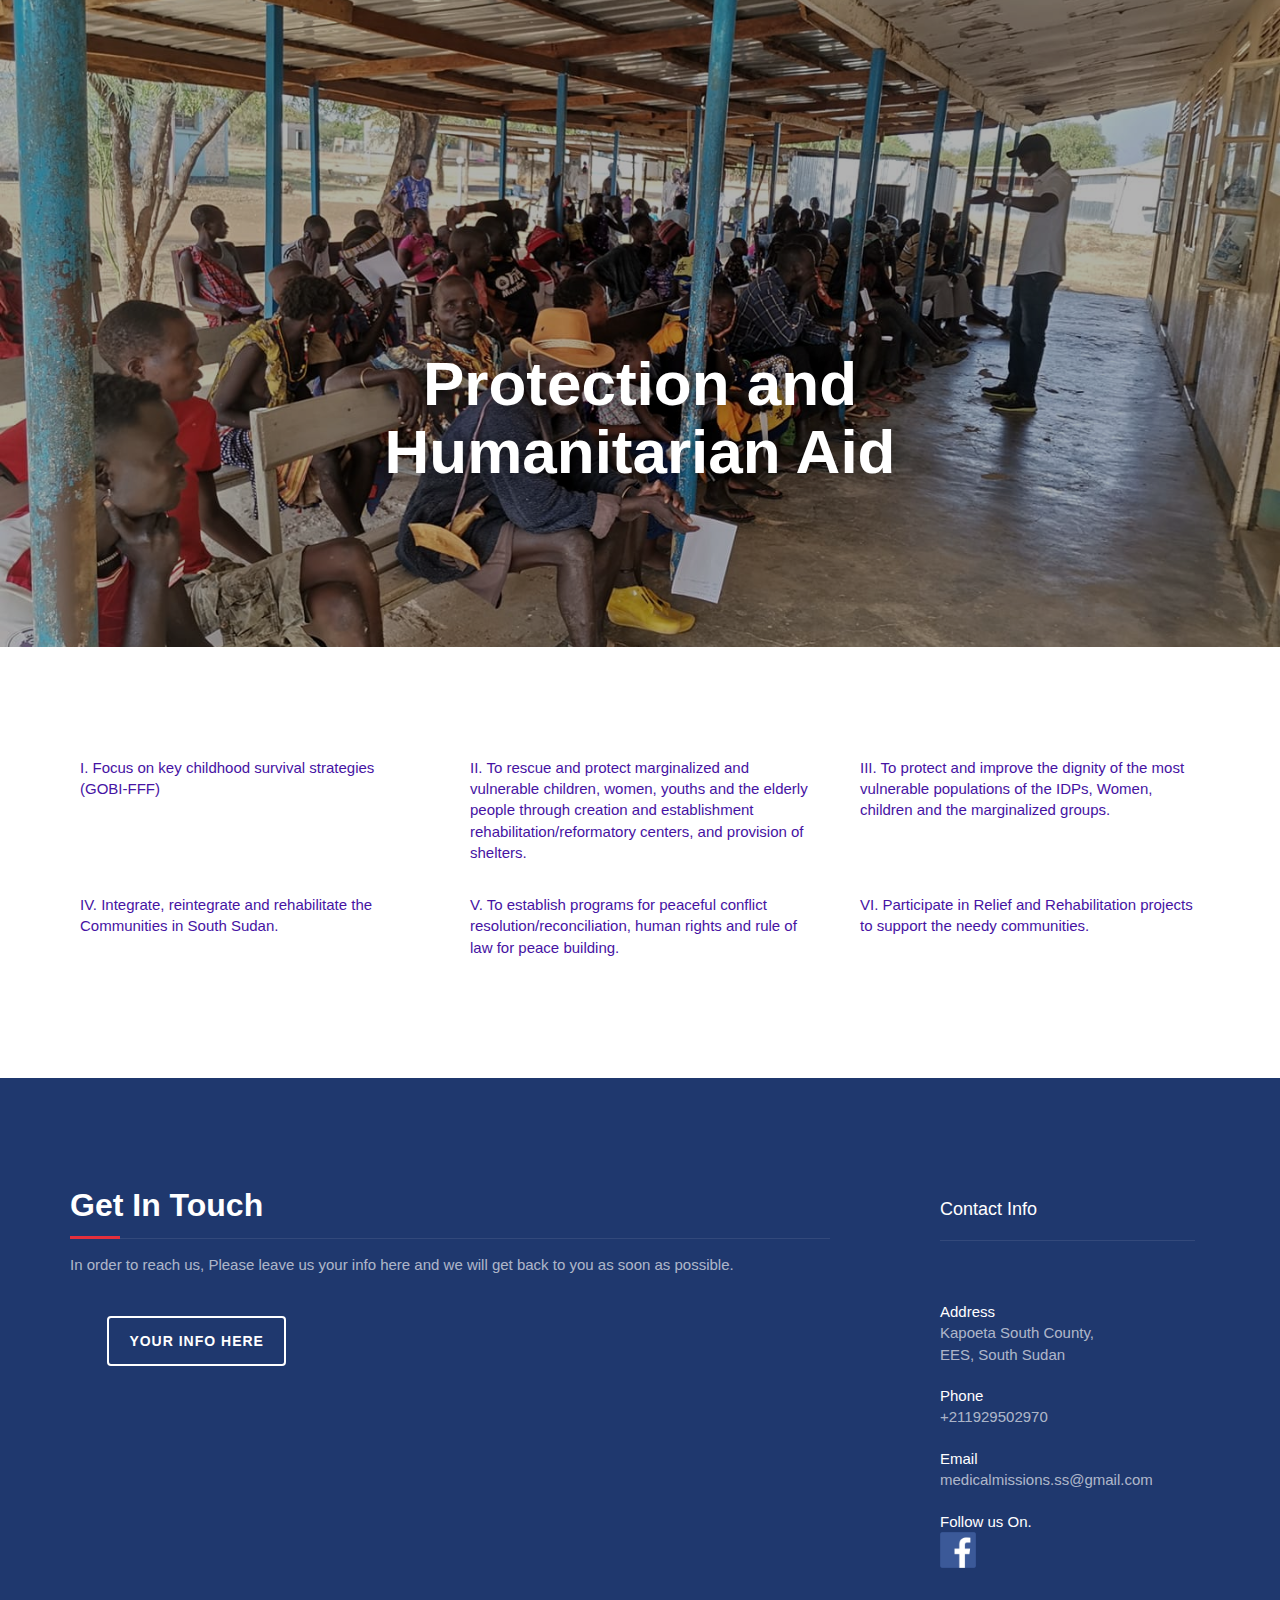
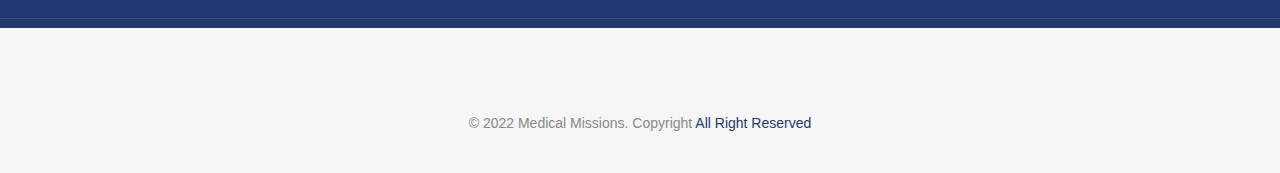
<file: humanitarian.html>
<!DOCTYPE html>
<html lang="en">
<head>
<meta charset="utf-8">
<meta name="viewport" content="width=device-width, initial-scale=1">
<link rel="stylesheet" href="https://www.w3schools.com/w3css/4/w3.css">
<title>Medical Missions</title>
<meta name="description" content="">
<meta name="author" content="">


<link rel="stylesheet" type="text/css"  href="css/bootstrap.css">
<link rel="stylesheet" type="text/css" href="css/style.css">

</head>
<body id="page-top" data-spy="scroll" data-target=".navbar-fixed-top">

<!-- Beginning of navbar Section -->

<!-- end of navba Section -->



<!-- Header -->
<header id="header">
  <div class="intro6">
    <div class="overlay">
      <div class="container">
        <div class="row">
          <div class="col-md-8 col-md-offset-2 intro-text">

            <style>
            .mySlides {display:none;}
            </style>
            <body>

            <div class="w3-container">
              <h1>Protection and<br>
                Humanitarian Aid</h1>
            </div>
        </div>

      </div>
    </div>
  </div>
</header>
<div id="services">
  <div class="container">
    <div class="row">
      <div class="col-md-4">

        <div class="service-desc">
          <p>I. Focus on key childhood survival strategies (GOBI-FFF)</p>
          </div>
      </div>
      <div class="col-md-4">

        <div class="service-desc">
          <p>II. To rescue and protect marginalized and vulnerable children, women, youths and the elderly people through creation and establishment rehabilitation/reformatory centers, and provision of shelters.</p>
          </div>
      </div>
      <div class="col-md-4">

        <div class="service-desc">
        <p>III. To protect and improve the dignity of the most vulnerable populations of the IDPs, Women, children and the marginalized groups.</p>
        </div>
      </div>
    </div>
    <div class="row">
      <div class="col-md-4">

        <div class="service-desc">
          <p>IV. Integrate, reintegrate and rehabilitate the Communities in South Sudan.</p>
        </div>
      </div>
      <div class="col-md-4">

        <div class="service-desc">
          <p>V. To establish programs for peaceful conflict resolution/reconciliation, human rights and rule of law for peace building.</p>
        </div>
      </div>
      <div class="col-md-4">

        <div class="service-desc">
          <p>VI. Participate in Relief and Rehabilitation projects to support the needy communities.</p>
        </div>
      </div>
    </div>
  </div>
</div>

<!-- Contact Section -->

<div id="contact">
  <div class="container">
    <div class="col-md-8">
      <div class="row">
        <div class="section-title">
          <h2>Get In Touch</h2>
          <p>In order to reach us, Please leave us your info here and we will get back to you as soon as possible.</p>
          <div class="col-xs-12 col-md-4 text-center"><a href="contact.html" class="btn btn-custom btn-lg page-scroll">
            Your Info Here</a></div>
        </div>
      </div>
    </div>
    <div class="col-md-3 col-md-offset-1 contact-info">
      <div class="contact-item">
        <h4>Contact Info</h4>
        <p><span>Address</span>Kapoeta South County,<br>
          EES, South Sudan</p>
      </div>
      <div class="contact-item">
        <p><span>Phone</span> +211929502970</p>
      </div>
      <div class="contact-item">
        <p><span>Email</span> medicalmissions.ss@gmail.com</p>
      </div>
<div class="contact-item">
  <p><span>Follow us On.</span>
    <a class="facebook-img" href="https://www.facebook.com/Medical-Missions-South-Sudan-111675758117480/">
      <img src="img/facebook.png" alt="">
    </a>
    </p>
</div>
      </div>
    </div>


    <div class="col-md-12">
      <div class="row">
        <div class="social">
          <ul>
            <li><a href="#"><i class="fa fa-facebook"></i></a></li>
            <li><a href="#"><i class="fa fa-twitter"></i></a></li>
            <li><a href="#"><i class="fa fa-google-plus"></i></a></li>
            <li><a href="#"><i class="fa fa-youtube"></i></a></li>
          </ul>
        </div>
      </div>
    </div>
  </div>
<div id="footer">
  <div class="container text-center">
    <p>&copy; 2022 Medical Missions. Copyright <a href="." rel="nofollow">All Right Reserved</a></p>
  </div>
</div>

<script type="text/javascript" src="js/jquery.1.11.1.js"></script>
<script type="text/javascript" src="js/bootstrap.js"></script>
<script type="text/javascript" src="js/SmoothScroll.js"></script>
<script type="text/javascript" src="js/nivo-lightbox.js"></script>
<script type="text/javascript" src="js/jqBootstrapValidation.js"></script>
<script type="text/javascript" src="js/contact_me.js"></script>
<script type="text/javascript" src="js/main.js"></script>
</body>
</html>
</file>
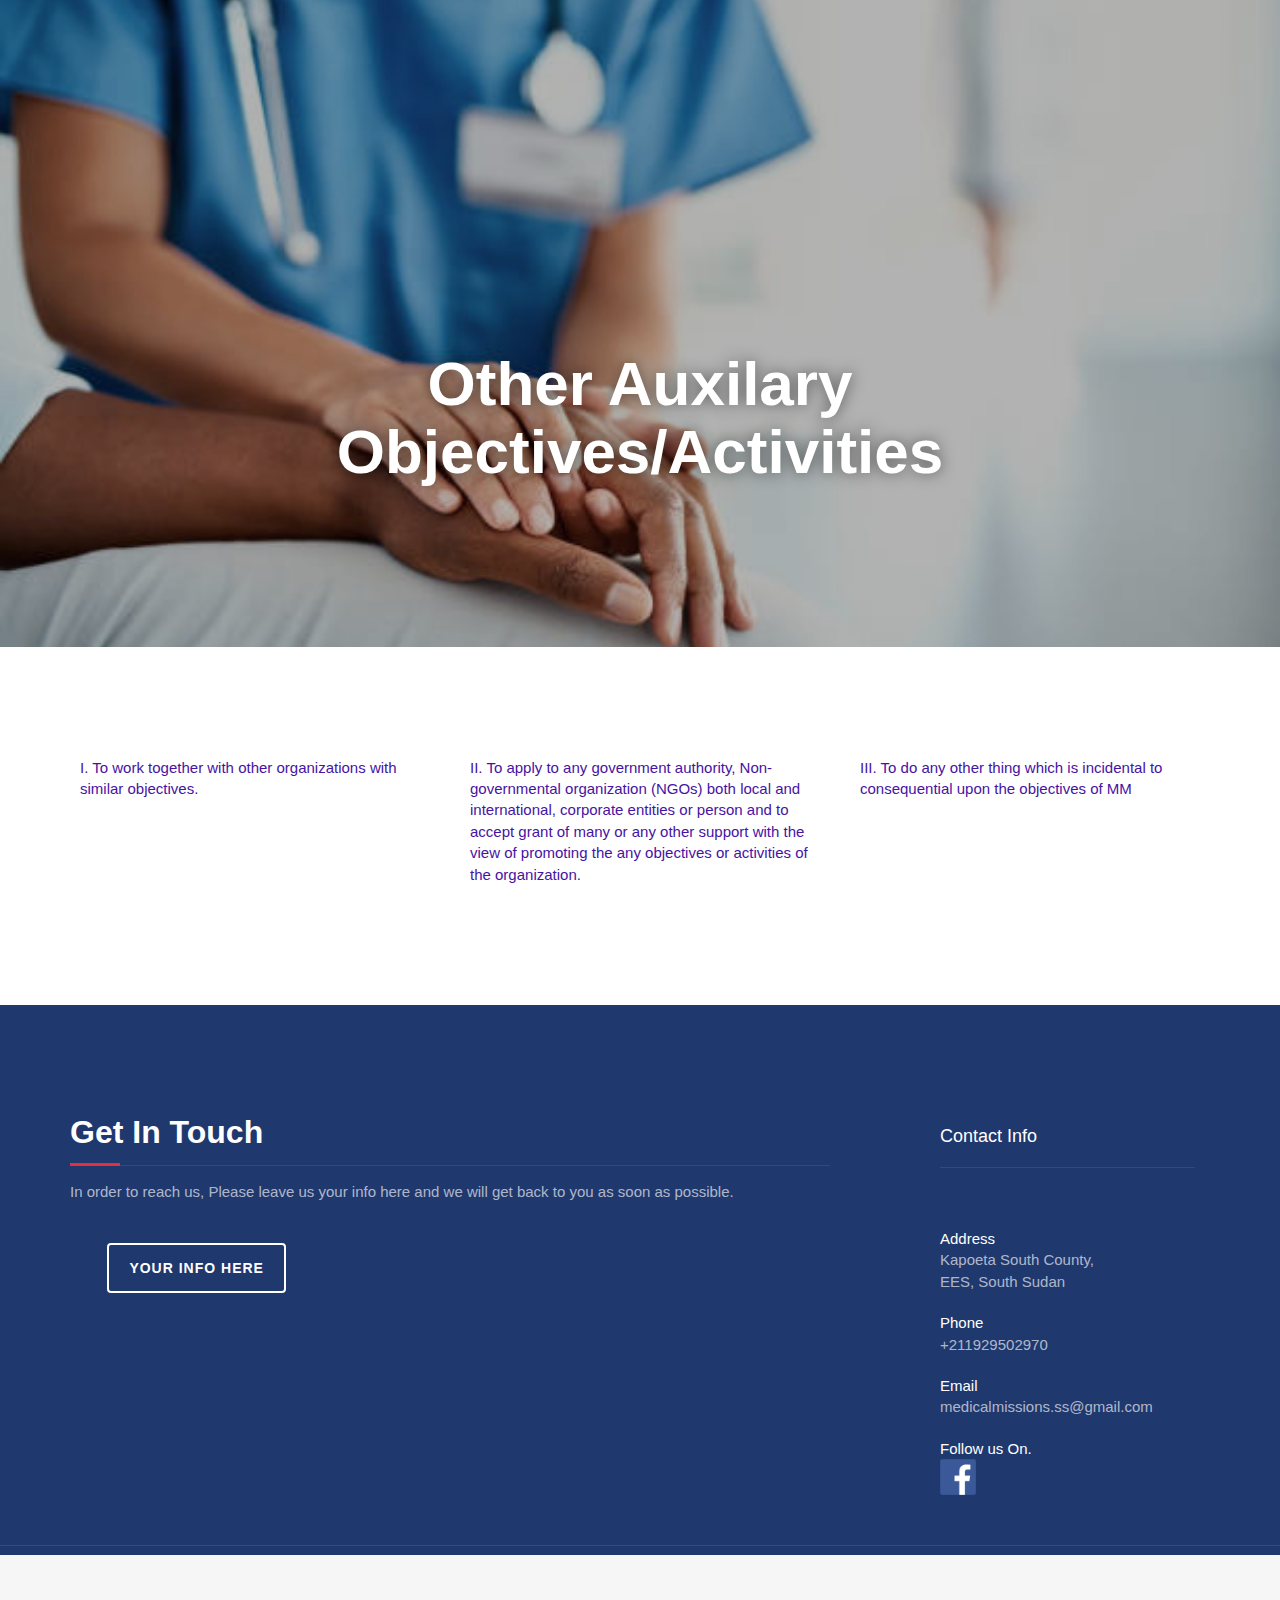
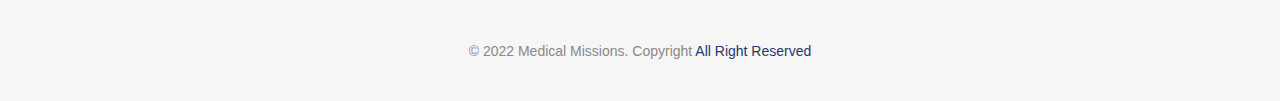
<file: other.html>
<!DOCTYPE html>
<html lang="en">
<head>
<meta charset="utf-8">
<meta name="viewport" content="width=device-width, initial-scale=1">
<link rel="stylesheet" href="https://www.w3schools.com/w3css/4/w3.css">
<title>Medical Missions</title>
<meta name="description" content="">
<meta name="author" content="">


<link rel="stylesheet" type="text/css"  href="css/bootstrap.css">
<link rel="stylesheet" type="text/css" href="css/style.css">

</head>
<body id="page-top" data-spy="scroll" data-target=".navbar-fixed-top">

<!-- Beginning of navbar Section -->

<!-- end of navba Section -->



<!-- Header -->
<header id="header">
  <div class="intro5">
    <div class="overlay">
      <div class="container">
        <div class="row">
          <div class="col-md-8 col-md-offset-2 intro-text">

            <style>
            .mySlides {display:none;}
            </style>
            <body>

            <div class="w3-container">
              <h1>Other Auxilary<br>
                Objectives/Activities</h1>
            </div>
        </div>

      </div>
    </div>
  </div>
</header>
<div id="services">
  <div class="container">
    <div class="row">
      <div class="col-md-4">

        <div class="service-desc">
          <p>I. To work together with other organizations with similar objectives.</p>
          </div>
      </div>
      <div class="col-md-4">

        <div class="service-desc">
          <p>II. To apply to any government authority, Non-governmental organization (NGOs) both local and international, corporate entities or person and to accept grant of many or any other support with the view of promoting the any objectives or activities of the organization.</p>
          </div>
      </div>
      <div class="col-md-4">

        <div class="service-desc">
        <p>III. To do any other thing which is incidental to consequential upon the objectives of MM</p>
        </div>
      </div>
    </div>

  </div>
</div>

<!-- Contact Section -->

<div id="contact">
  <div class="container">
    <div class="col-md-8">
      <div class="row">
        <div class="section-title">
          <h2>Get In Touch</h2>
          <p>In order to reach us, Please leave us your info here and we will get back to you as soon as possible.</p>
          <div class="col-xs-12 col-md-4 text-center"><a href="contact.html" class="btn btn-custom btn-lg page-scroll">
            Your Info Here</a></div>
        </div>
      </div>
    </div>
    <div class="col-md-3 col-md-offset-1 contact-info">
      <div class="contact-item">
        <h4>Contact Info</h4>
        <p><span>Address</span>Kapoeta South County,<br>
          EES, South Sudan</p>
      </div>
      <div class="contact-item">
        <p><span>Phone</span> +211929502970</p>
      </div>
      <div class="contact-item">
        <p><span>Email</span> medicalmissions.ss@gmail.com</p>
      </div>
<div class="contact-item">
  <p><span>Follow us On.</span>
    <a class="facebook-img" href="https://www.facebook.com/Medical-Missions-South-Sudan-111675758117480/">
      <img src="img/facebook.png" alt="">
    </a>
    </p>
</div>
      </div>
    </div>


    <div class="col-md-12">
      <div class="row">
        <div class="social">
          <ul>
            <li><a href="#"><i class="fa fa-facebook"></i></a></li>
            <li><a href="#"><i class="fa fa-twitter"></i></a></li>
            <li><a href="#"><i class="fa fa-google-plus"></i></a></li>
            <li><a href="#"><i class="fa fa-youtube"></i></a></li>
          </ul>
        </div>
      </div>
    </div>
  </div>
<div id="footer">
  <div class="container text-center">
    <p>&copy; 2022 Medical Missions. Copyright <a href="." rel="nofollow">All Right Reserved</a></p>
  </div>
</div>

<script type="text/javascript" src="js/jquery.1.11.1.js"></script>
<script type="text/javascript" src="js/bootstrap.js"></script>
<script type="text/javascript" src="js/SmoothScroll.js"></script>
<script type="text/javascript" src="js/nivo-lightbox.js"></script>
<script type="text/javascript" src="js/jqBootstrapValidation.js"></script>
<script type="text/javascript" src="js/contact_me.js"></script>
<script type="text/javascript" src="js/main.js"></script>
</body>
</html>
</file>
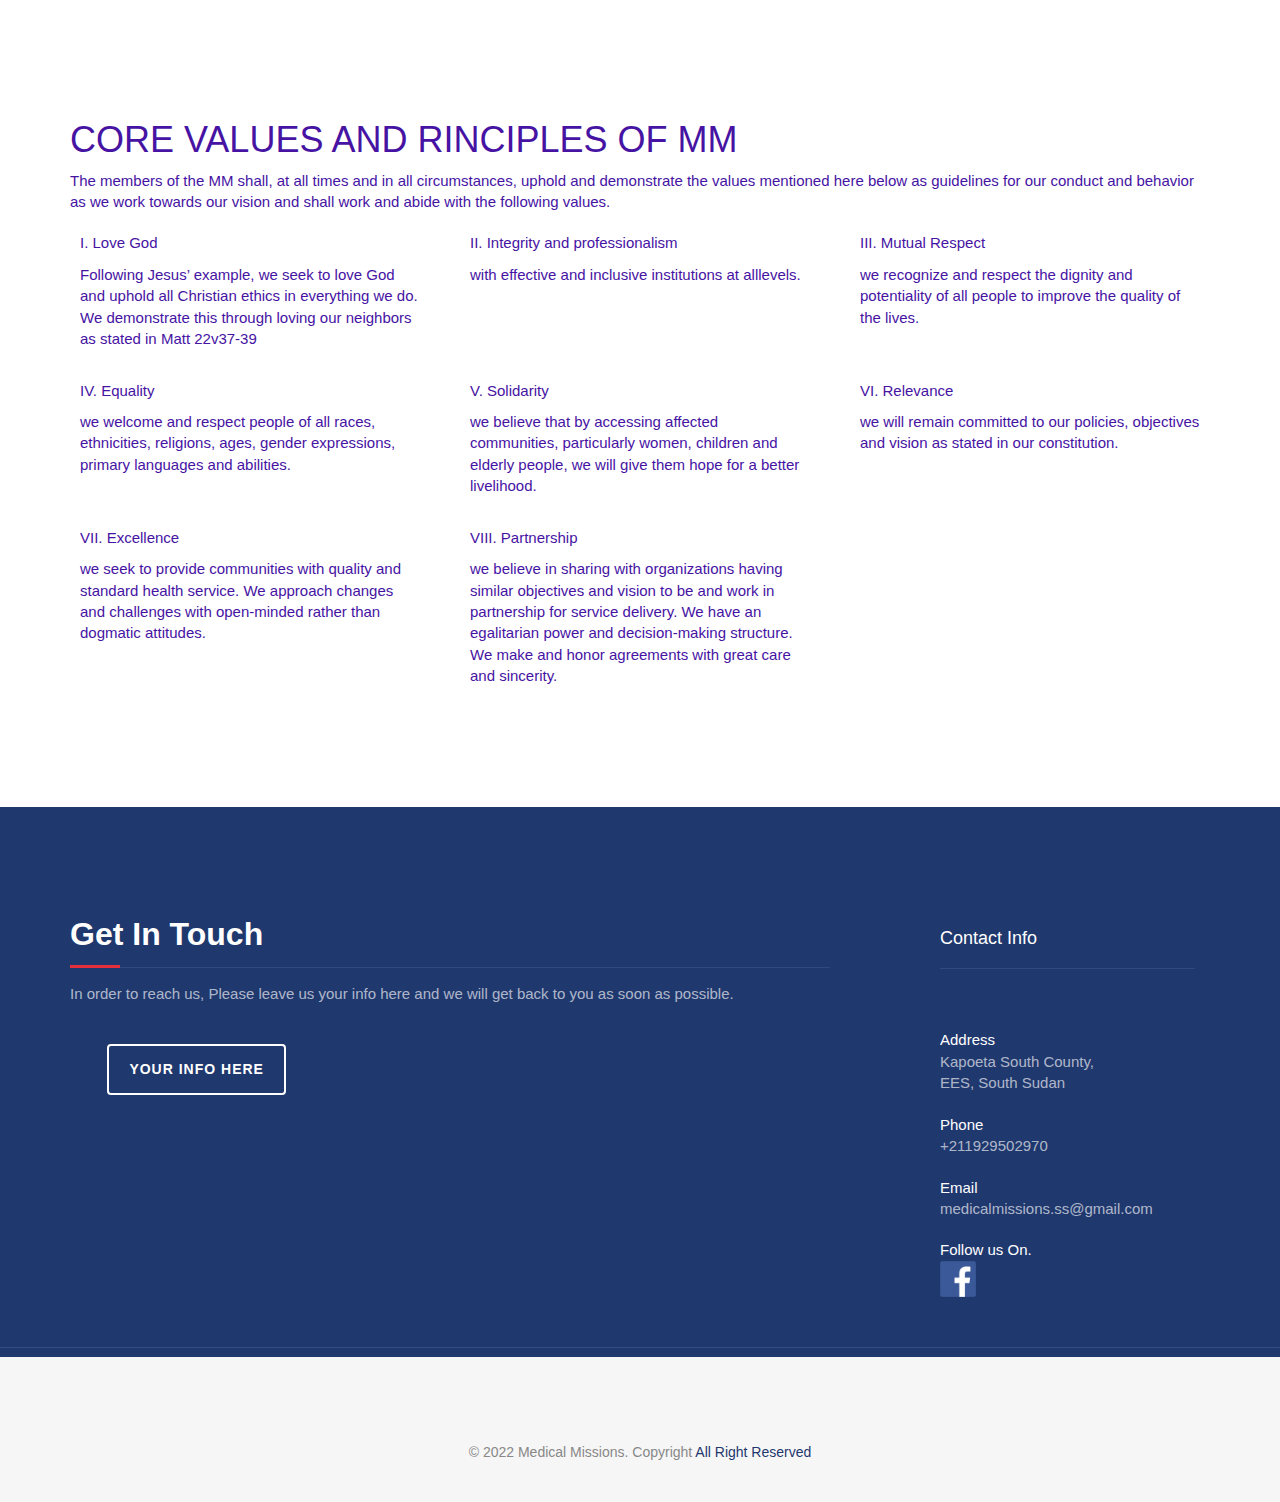
<file: principles.html>
<!DOCTYPE html>
<html lang="en">
<head>
<meta charset="utf-8">
<meta name="viewport" content="width=device-width, initial-scale=1">
<link rel="stylesheet" href="https://www.w3schools.com/w3css/4/w3.css">
<title>Medical Missions</title>
<meta name="description" content="">
<meta name="author" content="">


<link rel="stylesheet" type="text/css"  href="css/bootstrap.css">
<link rel="stylesheet" type="text/css" href="css/style.css">

</head>
<body id="page-top" data-spy="scroll" data-target=".navbar-fixed-top">

<!-- Header -->
<div id="services">

  <div class="container">
    <h1>CORE VALUES AND RINCIPLES OF MM</h1>
    <p>The members of the MM shall, at all times and in all circumstances, uphold and demonstrate the values mentioned here below as guidelines for our conduct and behavior as we work towards our vision and shall work and abide with the following values.</p>
    <div class="row">

      <div class="col-md-4">

        <div class="service-desc">
          <p>I. Love God </P>
<p>
Following Jesus’ example, we seek to love God and uphold all Christian ethics in everything we do. We demonstrate this through loving our neighbors as stated in Matt 22v37-39
</p>
          </div>
      </div>
      <div class="col-md-4">

        <div class="service-desc">
          <p>II. Integrity and professionalism</P>
            <p>with effective and inclusive institutions at alllevels.</p>
          </div>
      </div>
      <div class="col-md-4">

        <div class="service-desc">
        <p>III. Mutual Respect</P>
<p>we recognize and respect the dignity and potentiality of all people to improve the quality of the lives.</p>
        </div>
      </div>
    </div>
    <div class="row">
      <div class="col-md-4">

        <div class="service-desc">
          <p>IV. Equality</P>
  <p>we welcome and respect people of all races, ethnicities, religions, ages, gender expressions, primary languages and abilities.</p>
        </div>
      </div>
      <div class="col-md-4">

        <div class="service-desc">
          <p>V. Solidarity</P>
<p>we believe that by accessing affected communities, particularly women, children and elderly people, we will give them hope for a better livelihood.</p>

        </div>
      </div>
      <div class="col-md-4">

        <div class="service-desc">
          <p>VI. Relevance</P>
  <p>we will remain committed to our policies, objectives and vision as stated in our constitution.</p>
        </div>
      </div>
    </div>

    <div class="row">
      <div class="col-md-4">

        <div class="service-desc">
          <p>VII. Excellence</P>
    <p>we seek to provide communities with quality and standard health service.

We approach changes and challenges with open-minded rather than dogmatic attitudes.</p>
        </div>
      </div>
      <div class="col-md-4">

        <div class="service-desc">
          <p>VIII. Partnership</P>
    <p>we believe in sharing with organizations having similar objectives and vision to be and work in partnership for service delivery. We have an egalitarian power and decision-making structure. We make and honor agreements with great care and sincerity.</p>

        </div>
      </div>

    </div>

  </div>
</div>

<!-- Contact Section -->

<div id="contact">
  <div class="container">
    <div class="col-md-8">
      <div class="row">
        <div class="section-title">
          <h2>Get In Touch</h2>
          <p>In order to reach us, Please leave us your info here and we will get back to you as soon as possible.</p>
          <div class="col-xs-12 col-md-4 text-center"><a href="contact.html" class="btn btn-custom btn-lg page-scroll">
            Your Info Here</a></div>
        </div>
      </div>
    </div>
    <div class="col-md-3 col-md-offset-1 contact-info">
      <div class="contact-item">
        <h4>Contact Info</h4>
        <p><span>Address</span>Kapoeta South County,<br>
          EES, South Sudan</p>
      </div>
      <div class="contact-item">
        <p><span>Phone</span> +211929502970</p>
      </div>
      <div class="contact-item">
        <p><span>Email</span> medicalmissions.ss@gmail.com</p>
      </div>
<div class="contact-item">
  <p><span>Follow us On.</span>
    <a class="facebook-img" href="https://www.facebook.com/Medical-Missions-South-Sudan-111675758117480/">
      <img src="img/facebook.png" alt="">
    </a>
    </p>
</div>
      </div>
    </div>


    <div class="col-md-12">
      <div class="row">
        <div class="social">
          <ul>
            <li><a href="#"><i class="fa fa-facebook"></i></a></li>
            <li><a href="#"><i class="fa fa-twitter"></i></a></li>
            <li><a href="#"><i class="fa fa-google-plus"></i></a></li>
            <li><a href="#"><i class="fa fa-youtube"></i></a></li>
          </ul>
        </div>
      </div>
    </div>
  </div>
<div id="footer">
  <div class="container text-center">
    <p>&copy; 2022 Medical Missions. Copyright <a href="." rel="nofollow">All Right Reserved</a></p>
  </div>
</div>

<script type="text/javascript" src="js/jquery.1.11.1.js"></script>
<script type="text/javascript" src="js/bootstrap.js"></script>
<script type="text/javascript" src="js/SmoothScroll.js"></script>
<script type="text/javascript" src="js/nivo-lightbox.js"></script>
<script type="text/javascript" src="js/jqBootstrapValidation.js"></script>
<script type="text/javascript" src="js/contact_me.js"></script>
<script type="text/javascript" src="js/main.js"></script>
</body>
</html>
</file>
<file: css/style.css>
body, html {
	font-family: 'Open Sans', sans-serif;
	text-rendering: optimizeLegibility !important;
	-webkit-font-smoothing: antialiased !important;
	color: #4613a3;
	font-weight: 400;
	width: 100% !important;
	height: 100% !important;
}
h2 {
	font-family: 'Montserrat', sans-serif;
	margin: 0 0 20px 0;
	font-weight: 700;
	font-size: 32px;
	color: #333;
}
h3 {
	font-family: 'Montserrat', sans-serif;
	font-size: 22px;
	font-weight: 700;
	color: #333;
}
h4 {
	font-size: 18px;
	color: #333;
}
h5 {
	text-transform: uppercase;
	font-weight: 700;
	line-height: 20px;
}
p {
	font-size: 15px;
}
p.intro {
	margin: 12px 0 0;
	line-height: 24px;
}
a {
	color: #1f386e;
	font-weight: 400;
}
a:hover, a:focus {
	text-decoration: none;
	color: #e52f3c;
}
ul, ol {
	list-style: none;
}
ul, ol {
	padding: 0;
	webkit-padding: 0;
	moz-padding: 0;
}
hr {
	height: 2px;
	width: 70px;
	text-align: center;
	position: relative;
	background: #1E7A46;
	margin-bottom: 20px;
	border: 0;
}
/* Navigation */
#menu {
	padding: 20px;
	transition: all 0.8s;
}
#menu.navbar-default {
	background-color: #fff;
	border-color: rgba(231, 231, 231, 0);
	box-shadow: 0 0 30px rgba(0,0,0,0.2)
}
#menu a.navbar-brand {
	font-family: 'Montserrat', sans-serif;
	font-size: 32px;
	font-weight: 700;
	color: #1f386e;
	text-transform: uppercase;
	letter-spacing: -1px;
}
#menu.navbar-default .navbar-nav > li > a {
	font-family: 'Montserrat', sans-serif;
	text-transform: uppercase;
	color: #1f386e;
	font-size: 14px;
	font-weight: 700;
	padding: 8px 2px;
	border-radius: 0;
	margin: 9px 20px 0 20px;
}
#menu.navbar-default .navbar-nav > li > a:hover {
	color: #ce2a36;
}
.navbar-default .navbar-nav > .active > a, .navbar-default .navbar-nav > .active > a:hover, .navbar-default .navbar-nav > .active > a:focus {
	color: #ce2a36 !important;
	background-color: transparent;
}
#menu .phone {
	font-family: 'Montserrat', sans-serif;
	margin: 4px 0 0 120px;
	float: left;
	font-size: 16px;
	font-weight: 400;
	color: #999;
}
#menu .phone span {
	font-size: 14px;
	display: block;
	color: #1f386e;
}
.navbar-toggle {
	border-radius: 0;
}
.navbar-default .navbar-toggle:hover, .navbar-default .navbar-toggle:focus {
	background-color: #fff;
	border-color: #fff;
}
.navbar-default .navbar-toggle:hover>.icon-bar {
	background-color: #1b6d3f;
}
.section-title {
	margin-bottom: 70px;
}
.section-title h2 {
	position: relative;
	margin-top: 10px;
	margin-bottom: 15px;
	padding-bottom: 15px;
	border-bottom: 1px solid rgba(0, 0, 0, 0.09);
}
.section-title h2::after {
	position: absolute;
	content: "";
	background-color: #e52f3c;
	height: 3px;
	width: 50px;
	bottom: -1px;
	left: 0;
}
.btn-custom {
	text-transform: uppercase;
	color: #fff;
	background-color: #e52f3c;
	padding: 14px 20px;
	letter-spacing: 1px;
	margin: 0;
	font-size: 14px;
	font-weight: 600;
	border-radius: 4px;
	transition: all 0.3s;
}
.btn-custom:hover, .btn-custom:focus, .btn-custom.focus, .btn-custom:active, .btn-custom.active {
	color: #fff;
	background-color: #1f386e;
}
.btn:active, .btn.active {
	background-image: none;
	outline: 0;
	-webkit-box-shadow: none;
	box-shadow: none;
}
a:focus, .btn:focus, .btn:active:focus, .btn.active:focus, .btn.focus, .btn:active.focus, .btn.active.focus {
	outline: none;
	outline-offset: none;
}
/* Header Section */
.intro {
	display: table;
	width: 100%;
	padding: 0;

	/* BACKGROUND IMAGE e.g intro-bg.jpg */
	background: url(../img/background.jpeg) center center no-repeat;
	background-color: #e5e5e5;
	-webkit-background-size: cover;
	-moz-background-size: cover;
	background-size: cover;
	-o-background-size: cover;
}

/* Header for health Section */
.intro1 {
	display: table;
	width: 100%;
	padding: 0;

	/* BACKGROUND IMAGE e.g intro-bg.jpg */
	background: url(../img/gather.jpg) center center no-repeat;
	background-color: #e5e5e5;
	-webkit-background-size: cover;
	-moz-background-size: cover;
	background-size: cover;
	-o-background-size: cover;
}

/* Header for health Section */
.intro2 {
	display: table;
	width: 100%;
	padding: 0;

	/* BACKGROUND IMAGE e.g intro-bg.jpg */
	background: url(../img/church.jpg) center center no-repeat;
	background-color: #e5e5e5;
	-webkit-background-size: cover;
	-moz-background-size: cover;
	background-size: cover;
	-o-background-size: cover;
}


.intro3 {
	display: table;
	width: 100%;
	padding: 0;

	/* BACKGROUND IMAGE e.g intro-bg.jpg */
	background: url(../img/school.jpg) center center no-repeat;
	background-color: #e5e5e5;
	-webkit-background-size: cover;
	-moz-background-size: cover;
	background-size: cover;
	-o-background-size: cover;
}


.intro4 {
	display: table;
	width: 100%;
	height: auto;
	padding: 0;

	/* BACKGROUND IMAGE e.g intro-bg.jpg */
	background: url(../img/garden.jpeg) center center no-repeat;
	background-color: #e5e5e5;
	-webkit-background-size: cover;
	-moz-background-size: cover;
	background-size: cover;
	-o-background-size: cover;
}

.intro5 {
	display: table;
	width: 100%;
	padding: 0;

	/* BACKGROUND IMAGE e.g intro-bg.jpg */
	background: url(../img/hospital.jpg) center center no-repeat;
	background-color: #e5e5e5;
	-webkit-background-size: cover;
	-moz-background-size: cover;
	background-size: cover;
	-o-background-size: cover;
}


.intro6 {
	display: table;
	width: 100%;
	padding: 0;

	/* BACKGROUND IMAGE e.g intro-bg.jpg */
	background: url(../img/sandy.jpg) center center no-repeat;
	background-color: #e5e5e5;
	-webkit-background-size: cover;
	-moz-background-size: cover;
	background-size: cover;
	-o-background-size: cover;
}


.w3-display-container mySlides{
	display: table;
	width: 100%;
	padding: 0;
	background-color: #e5e5e5;
	-webkit-background-size: cover;
	-moz-background-size: cover;
	background-size: cover;
	-o-background-size: cover;

}


.intro .overlay {
	background: rgba(0,0,0,0.3);
}


.intro1 .overlay {
	background: rgba(0,0,0,0.3);
}

.intro2 .overlay {
	background: rgba(0,0,0,0.3);
}

.intro3 .overlay {
	background: rgba(0,0,0,0.3);
}

.intro4 .overlay {
	background: rgba(0,0,0,0.3);
}

.intro5 .overlay {
	background: rgba(0,0,0,0.3);
}

.intro6 .overlay {
	background: rgba(0,0,0,0.3);
}

.intro h1 {
	font-family: 'Montserrat', sans-serif;
	color: #fff;
	font-size: 62px;
	font-weight: 700;
	margin-top: 0;
	margin-bottom: 10px;
	text-shadow: 0 0 15px rgba(0,0,0,0.5)
}


.intro1 h1 {
	font-family: 'Montserrat', sans-serif;
	color: #fff;
	font-size: 62px;
	font-weight: 700;
	margin-top: 0;
	margin-bottom: 10px;
	text-shadow: 0 0 15px rgba(0,0,0,0.5)
}

.intro2 h1 {
	font-family: 'Montserrat', sans-serif;
	color: #fff;
	font-size: 62px;
	font-weight: 700;
	margin-top: 0;
	margin-bottom: 10px;
	text-shadow: 0 0 15px rgba(0,0,0,0.5)
}

.intro3 h1 {
	font-family: 'Montserrat', sans-serif;
	color: #fff;
	font-size: 62px;
	font-weight: 700;
	margin-top: 0;
	margin-bottom: 10px;
	text-shadow: 0 0 15px rgba(0,0,0,0.5)
}

.intro4 h1 {
	font-family: 'Montserrat', sans-serif;
	color: #fff;
	font-size: 62px;
	font-weight: 700;
	margin-top: 0;
	margin-bottom: 10px;
	text-shadow: 0 0 15px rgba(0,0,0,0.5)
}

.intro5 h1 {
	font-family: 'Montserrat', sans-serif;
	color: #fff;
	font-size: 62px;
	font-weight: 700;
	margin-top: 0;
	margin-bottom: 10px;
	text-shadow: 0 0 15px rgba(0,0,0,0.5)
}

.intro6 h1 {
	font-family: 'Montserrat', sans-serif;
	color: #fff;
	font-size: 62px;
	font-weight: 700;
	margin-top: 0;
	margin-bottom: 10px;
	text-shadow: 0 0 15px rgba(0,0,0,0.5)
}

.intro p {
	color: #fff;
	font-size: 17px;
	line-height: 28px;
	padding: 15px;
	max-width: 600px;
	margin: 0 auto;
	margin-bottom: 40px;
	background: rgba(0,0,0,.45);
}
header .intro-text {
	padding-top: 350px;
	padding-bottom: 150px;
	text-align: center;
}

header .intro1-text {
	padding-top: 350px;
	padding-bottom: 150px;
	text-align: center;
}


header .intro2-text {
	padding-top: 350px;
	padding-bottom: 150px;
	text-align: center;
}

header .intro3-text {
	padding-top: 350px;
	padding-bottom: 150px;
	text-align: center;
}

header .intro4-text {
	padding-top: 350px;
	padding-bottom: 150px;
	text-align: center;
}

header .intro5-text {
	padding-top: 350px;
	padding-bottom: 150px;
	text-align: center;
}

header .intro6-text {
	padding-top: 350px;
	padding-bottom: 150px;
	text-align: center;
}
/* Get Touch Section */
#get-touch {
	padding: 40px 0 30px;
	color: rgba(255,255,255,.7);
	background: #1f386e;
}
#get-touch h3 {
	font-size: 24px;
	font-weight: 400;
	color: #fff;
	margin: 0 0 10px 0;
}
#get-touch .btn-custom {
	margin: 0;
	background: transparent;
	border: 2px solid #fff;
}
#get-touch .btn-custom:hover {
	color: #1f386e;
	background: #fff;
	border: 2px solid #fff;
}
/* About Section */
#about {
	padding: 110px 0;
	background: #f6f6f6;
}
#about h3 {
	font-size: 22px;
	margin: 0 0 20px 0;
}
#about h2 {
	position: relative;
	margin-bottom: 15px;
	padding-bottom: 15px;
	border-bottom: 1px solid rgba(0, 0, 0, 0.09);
}
#about h2::after {
	position: absolute;
	content: "";
	background-color: #e52f3c;
	height: 3px;
	width: 50px;
	bottom: -1px;
	left: 0;
}
#about .about-text li {
	margin-bottom: 6px;
	margin-left: 6px;
	list-style: none;
	padding: 0;
}
#about .about-text li:before {
	content: '\f00c';
	font-family: 'FontAwesome';
	color: #1f386e;
	font-size: 11px;
	font-weight: 300;
	padding-right: 8px;
}
#about img {
	padding: 20px;
	width: 500px;
	margin-top: 10px;
	background: #fff;
	border-right: 0;
	box-shadow: 0 0 50px rgba(0,0,0,0.06);
}
#about p {
	line-height: 24px;
	margin: 30px 0;
}
/* Services Section */
#services {
	padding: 100px 0;
}
#services .service-media {
	margin: 10px;
}
#services .service-media img {
	position: relative;
	display: block;
	width: 100%;
	height: auto;
}
#services .service-desc {
	margin: 10px 10px 20px;
}
#services h3 {
	font-weight: 700;
	padding: 5px 0;
}
#services .service-desc hr {
	margin-left: 0;
}
/* Portfolio Section */
#portfolio {
	padding: 100px 0;
	background: #f6f6f6;
}
.portfolio-item {
	margin: 15px 0;
}
.portfolio-item .hover-bg {
	overflow: hidden;
	position: relative;
}
.hover-bg .hover-text {
	position: absolute;
	text-align: center;
	margin: 0 auto;
	color: #fff;
	background: rgba(31, 56, 110, 0.8);
	padding: 30% 0 0 0;
	height: 100%;
	width: 100%;
	opacity: 0;
	transition: all 0.5s;
}
.hover-bg .hover-text>h4 {
	opacity: 0;
	color: #fff;
	-webkit-transform: translateY(100%);
	transform: translateY(100%);
	transition: all 0.3s;
	font-size: 17px;
	letter-spacing: 1px;
	font-weight: 400;
	text-transform: uppercase;
}
.hover-bg:hover .hover-text>h4 {
	opacity: 1;
	-webkit-backface-visibility: hidden;
	-webkit-transform: translateY(0);
	transform: translateY(0);
}
.hover-bg:hover .hover-text {
	opacity: 1;
}
/* Testimonials Section */
#testimonials {
	padding: 100px 0;
}
#testimonials i {
	color: #e6e6e6;
	font-size: 32px;
	margin-bottom: 20px;
}
.testimonial {
	position: relative;
	padding: 20px;
}
.testimonial-image {
	float: left;
	margin-right: 15px;
}

.facebook-img {
	float: left;
	margin-right: 15px;
}

.testimonial-image, .testimonial-image img {
	display: block;
	width: 100px;
	height: auto;
}

.facebook-img, .facebook-img img {
	display: block;
	width: 36px;
	height: 36px;
}


.testimonial-content {
	position: relative;
	overflow: hidden;
}
.testimonial-content p {
	margin-bottom: 0;
	font-size: 14px;
	font-style: italic;
}
.testimonial-meta {
	margin-top: 10px;
	font-size: 13px;
	font-weight: bold;
	text-transform: uppercase;
}
/* Contact Section */
#contact {
	padding: 100px 0 60px 0;
	background: #1f386e;
	color: rgba(255,255,255,.65);
}
#contact .section-title {
	margin-bottom: 40px;
}
#contact h2 {
	color: #fff;
	margin-top: 10px;
	margin-bottom: 15px;
	padding-bottom: 15px;
	border-bottom: 1px solid rgba(255, 255, 255, 0.09);
}
#contact h4 {
	color: #fff;
	margin-top: 22px;
	margin-bottom: 60px;
	padding-bottom: 20px;
	border-bottom: 1px solid rgba(255, 255, 255, 0.09);
}
#contact form {
	padding-top: 20px;
}
#contact h3 {
	font-size: 17px;
	font-weight: 600;
}
#contact .text-danger {
	color: #cc0033;
	text-align: left;
}
#contact .btn-custom {
	margin: 30px 0;
	background: transparent;
	border: 2px solid #fff;
}
#contact .btn-custom:hover {
	color: #1f386e;
	background: #fff;
}
label {
	font-size: 12px;
	font-weight: 400;
	font-family: 'Open Sans', sans-serif;
	float: left;
}
#contact .form-control {
	display: block;
	width: 100%;
	padding: 6px 12px;
	font-size: 16px;
	line-height: 1.42857143;
	color: #444;
	background-color: #fff;
	background-image: none;
	border: 1px solid #ddd;
	border-radius: 0;
	-webkit-box-shadow: none;
	box-shadow: none;
	-webkit-transition: none;
	-o-transition: none;
	transition: none;
}
#contact .form-control:focus {
	border-color: #999;
	outline: 0;
	-webkit-box-shadow: transparent;
	box-shadow: transparent;
}
.form-control::-webkit-input-placeholder {
color: #777;
}
.form-control:-moz-placeholder {
color: #777;
}
.form-control::-moz-placeholder {
color: #777;
}
.form-control:-ms-input-placeholder {
color: #777;
}
#contact .contact-item {
	margin: 20px 0;
}
#contact .contact-item span {
	color: rgba(255,255,255,1);
	display: block;
}
#contact .social {
	border-top: 1px solid rgba(255,255,255,0.1);
	padding-top: 50px;
	margin-top: 50px;
	text-align: center;
}
#contact .social ul li {
	display: inline-block;
	margin: 0 20px;
}
#contact .social i.fa {
	font-size: 24px;
	padding: 10px;
	color: rgba(255,255,255,0.6);
	transition: all 0.3s;
}
#contact .social i.fa:hover {
	color: #fff;
}
/* Footer Section*/
#footer {
	background: #f6f6f6;
	padding: 30px 0;
}
#footer p {
	color: #888;
	font-size: 14px;
}
#footer a {
	color: #1f386e;
}
#footer a:hover {
	color: #e52f3c;
}

@media (max-width: 768px) {
#about img {
	margin: 50px 0;
}
}


.page-scroll dropdown-toggle {
  background-color: #04AA6D;
  color: white;
  padding: 16px;
  font-size: 16px;
  border: none;
}

.nav item-dropdown {
  position: relative;
  display: inline-block;
}

.dropdown-menu {
  display: none;
  position: absolute;
  background-color: #f1f1f1;
  min-width: 160px;
  box-shadow: 0px 8px 16px 0px rgba(0,0,0,0.2);
  z-index: 1;
}

.dropdown-menu a {
  color: black;
  padding: 12px 16px;
  text-decoration: none;
  display: block;
}

.dropdown-menu a:hover {background-color: #ddd;}

.nav item-dropdown :hover .dropdown-menu {display: block;}

.nav item-dropdown:hover .page-scroll dropdown-toggle {background-color: #3e8e41;}
</file>
